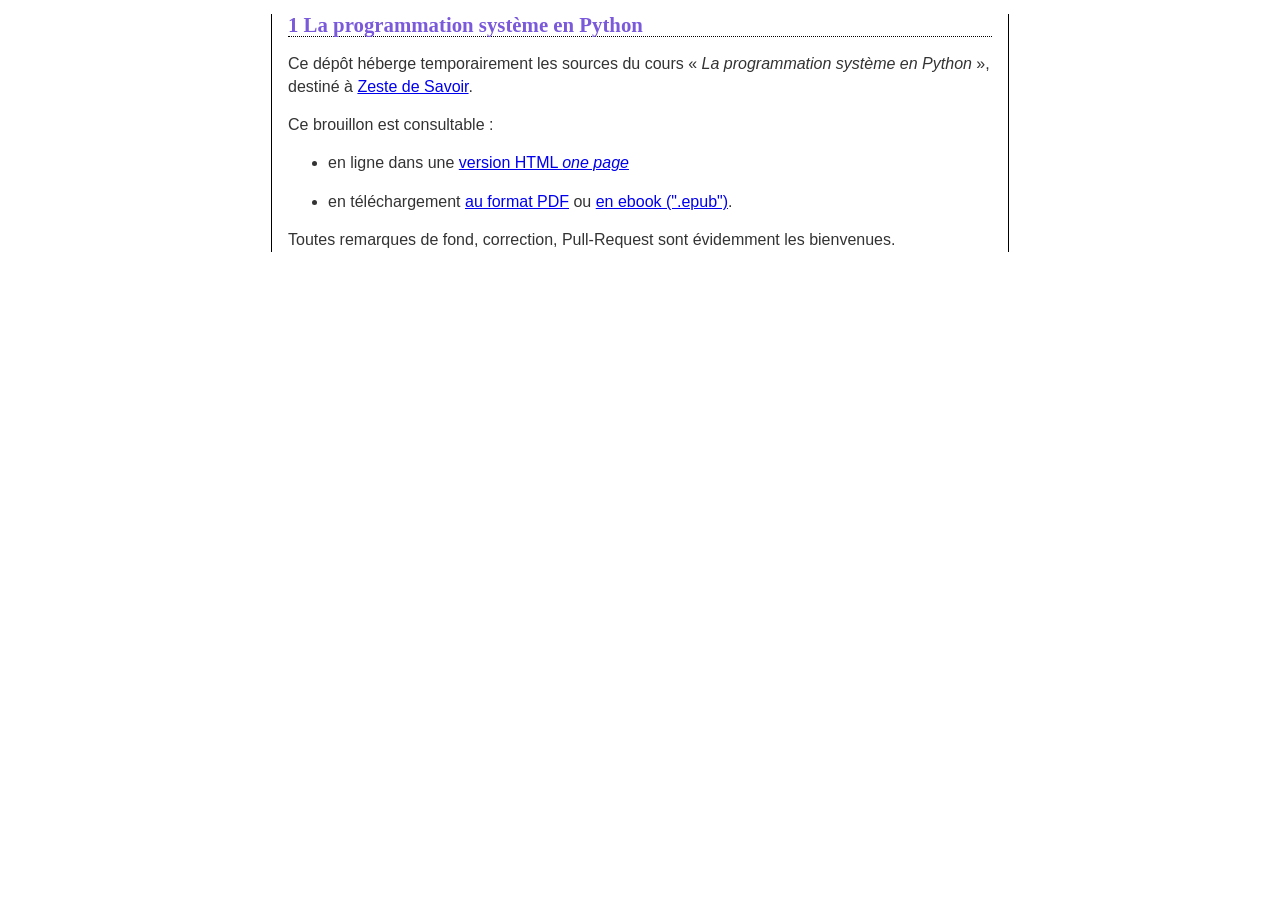
<file: index.html>
<!DOCTYPE html>
<html>
<head>
  <meta charset="utf-8">
  <meta name="generator" content="pandoc">
  <meta name="viewport" content="width=device-width, initial-scale=1.0, user-scalable=yes">
  <title></title>
  <style type="text/css">code{white-space: pre;}</style>
  <!--[if lt IE 9]>
    <script src="http://html5shim.googlecode.com/svn/trunk/html5.js"></script>
  <![endif]-->
  <link rel="stylesheet" href="default.css">
</head>
<body>
<h1 id="la-programmation-système-en-python"><span class="header-section-number">1</span> La programmation système en Python</h1>
<p>Ce dépôt héberge temporairement les sources du cours « <em>La programmation système en Python</em> », destiné à <a href="http://zestedesavoir.com">Zeste de Savoir</a>.</p>
<p>Ce brouillon est consultable :</p>
<ul>
<li><p>en ligne dans une <a href="http://arnaudcalmettes.github.io/cours-python-systeme/python_linux.html">version HTML <em>one page</em></a></p></li>
<li><p>en téléchargement <a href="http://arnaudcalmettes.github.io/cours-python-systeme/python_linux.pdf">au format PDF</a> ou <a href="http://arnaudcalmettes.github.io/cours-python-systeme/python_linux.epub">en ebook (&quot;.epub&quot;)</a>.</p></li>
</ul>
<p>Toutes remarques de fond, correction, Pull-Request sont évidemment les bienvenues.</p>
</body>
</html>
</file>
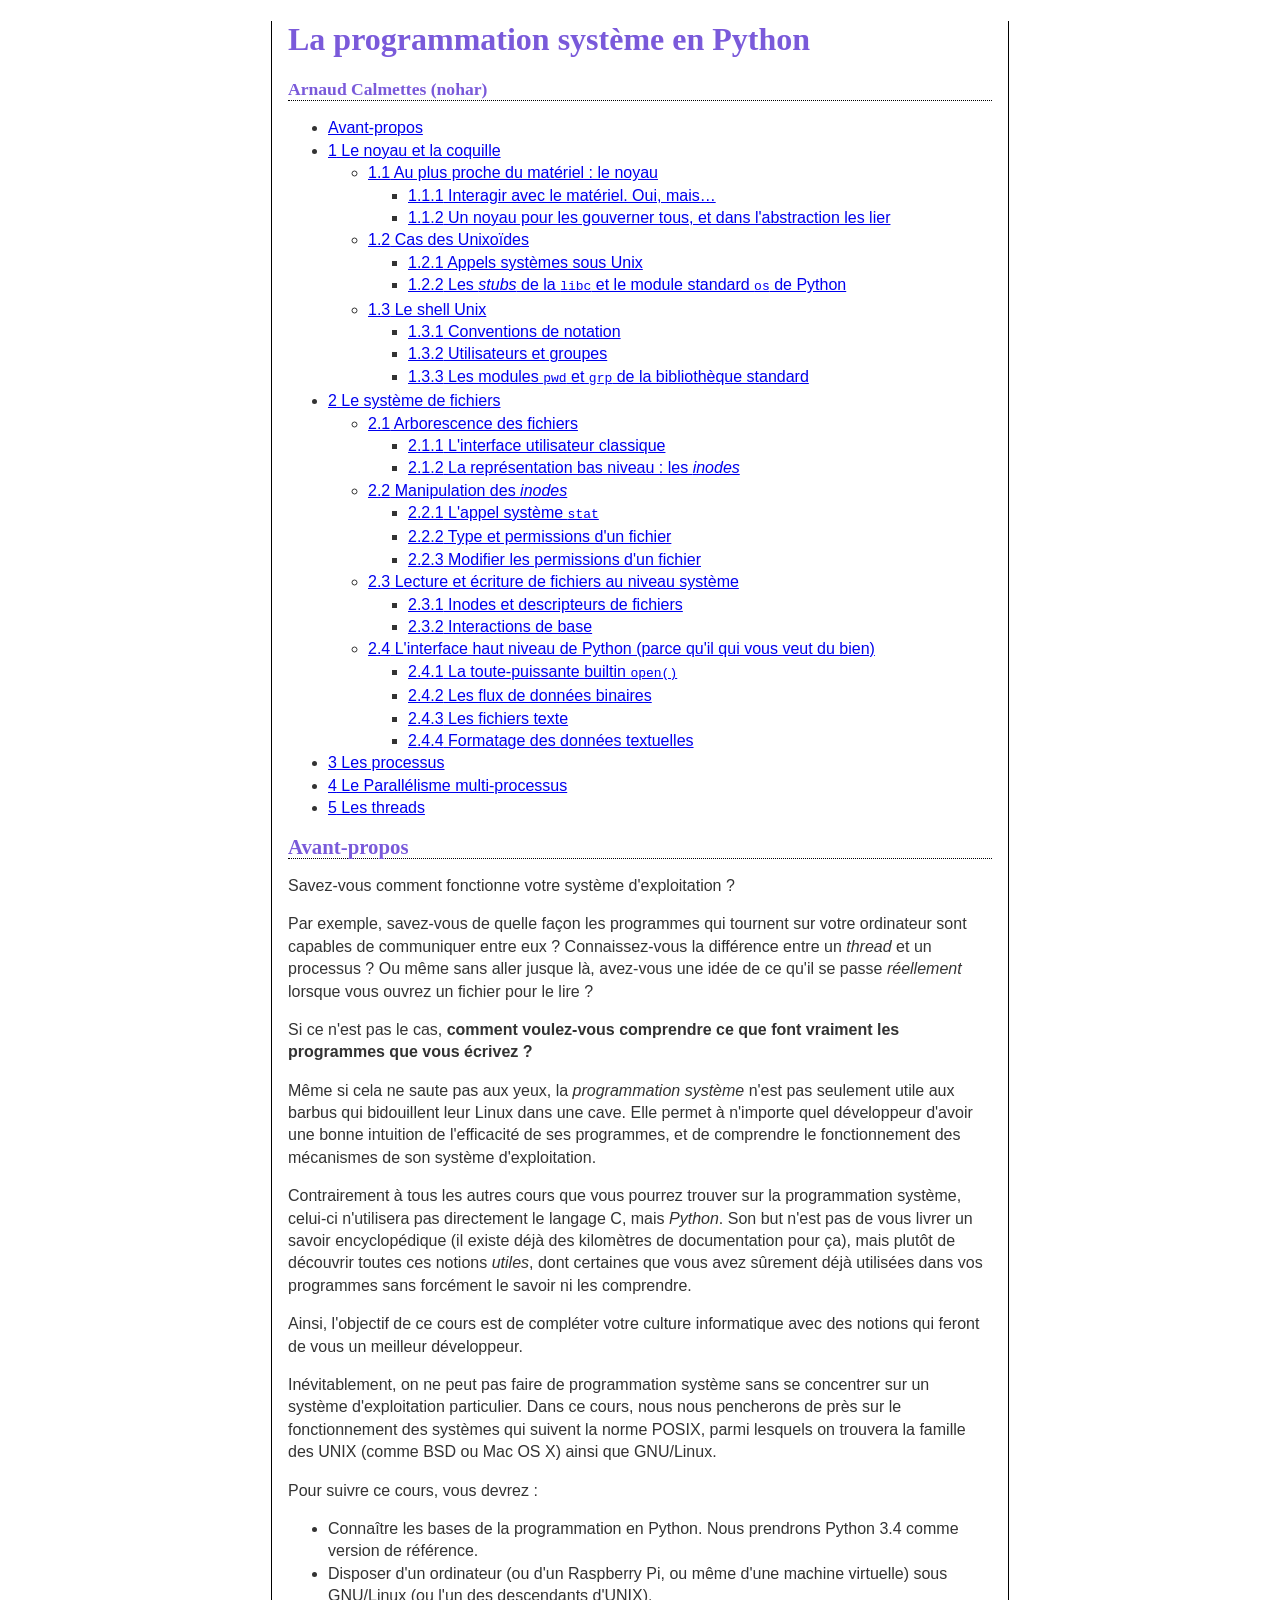
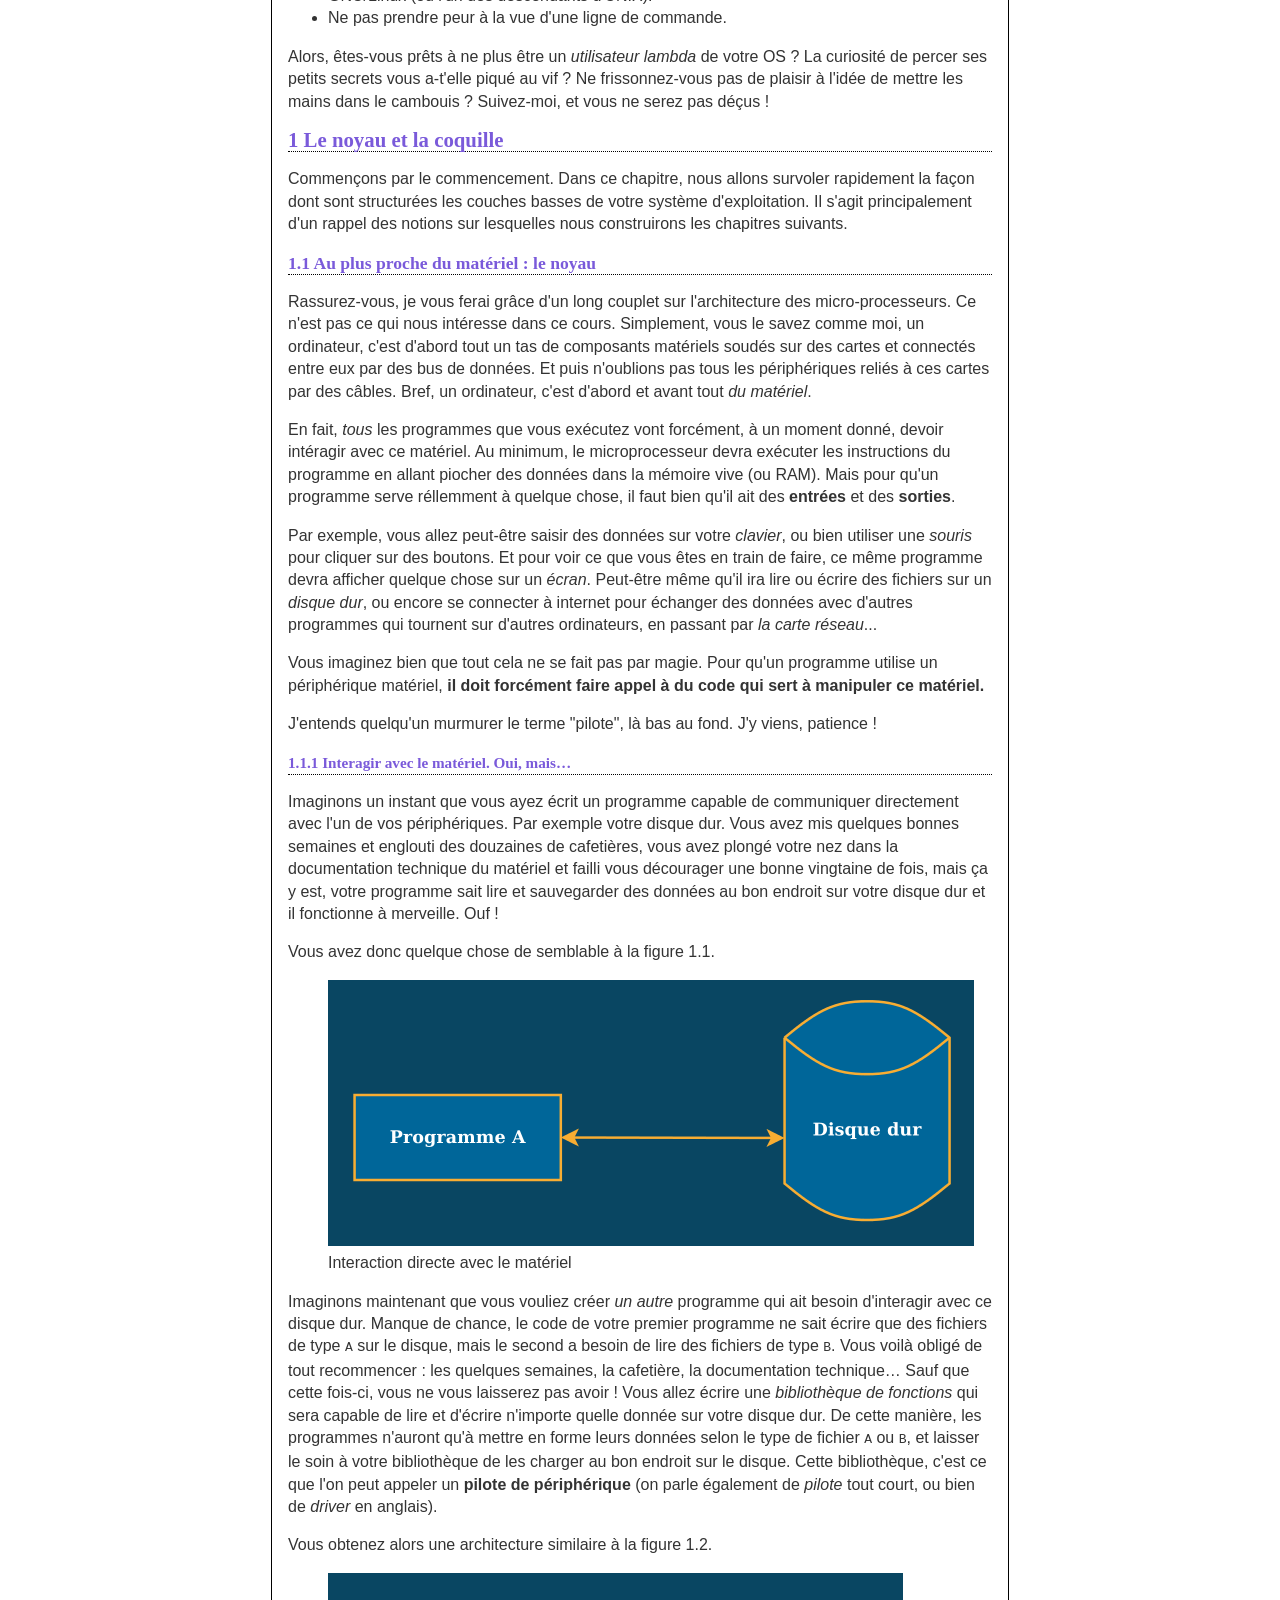
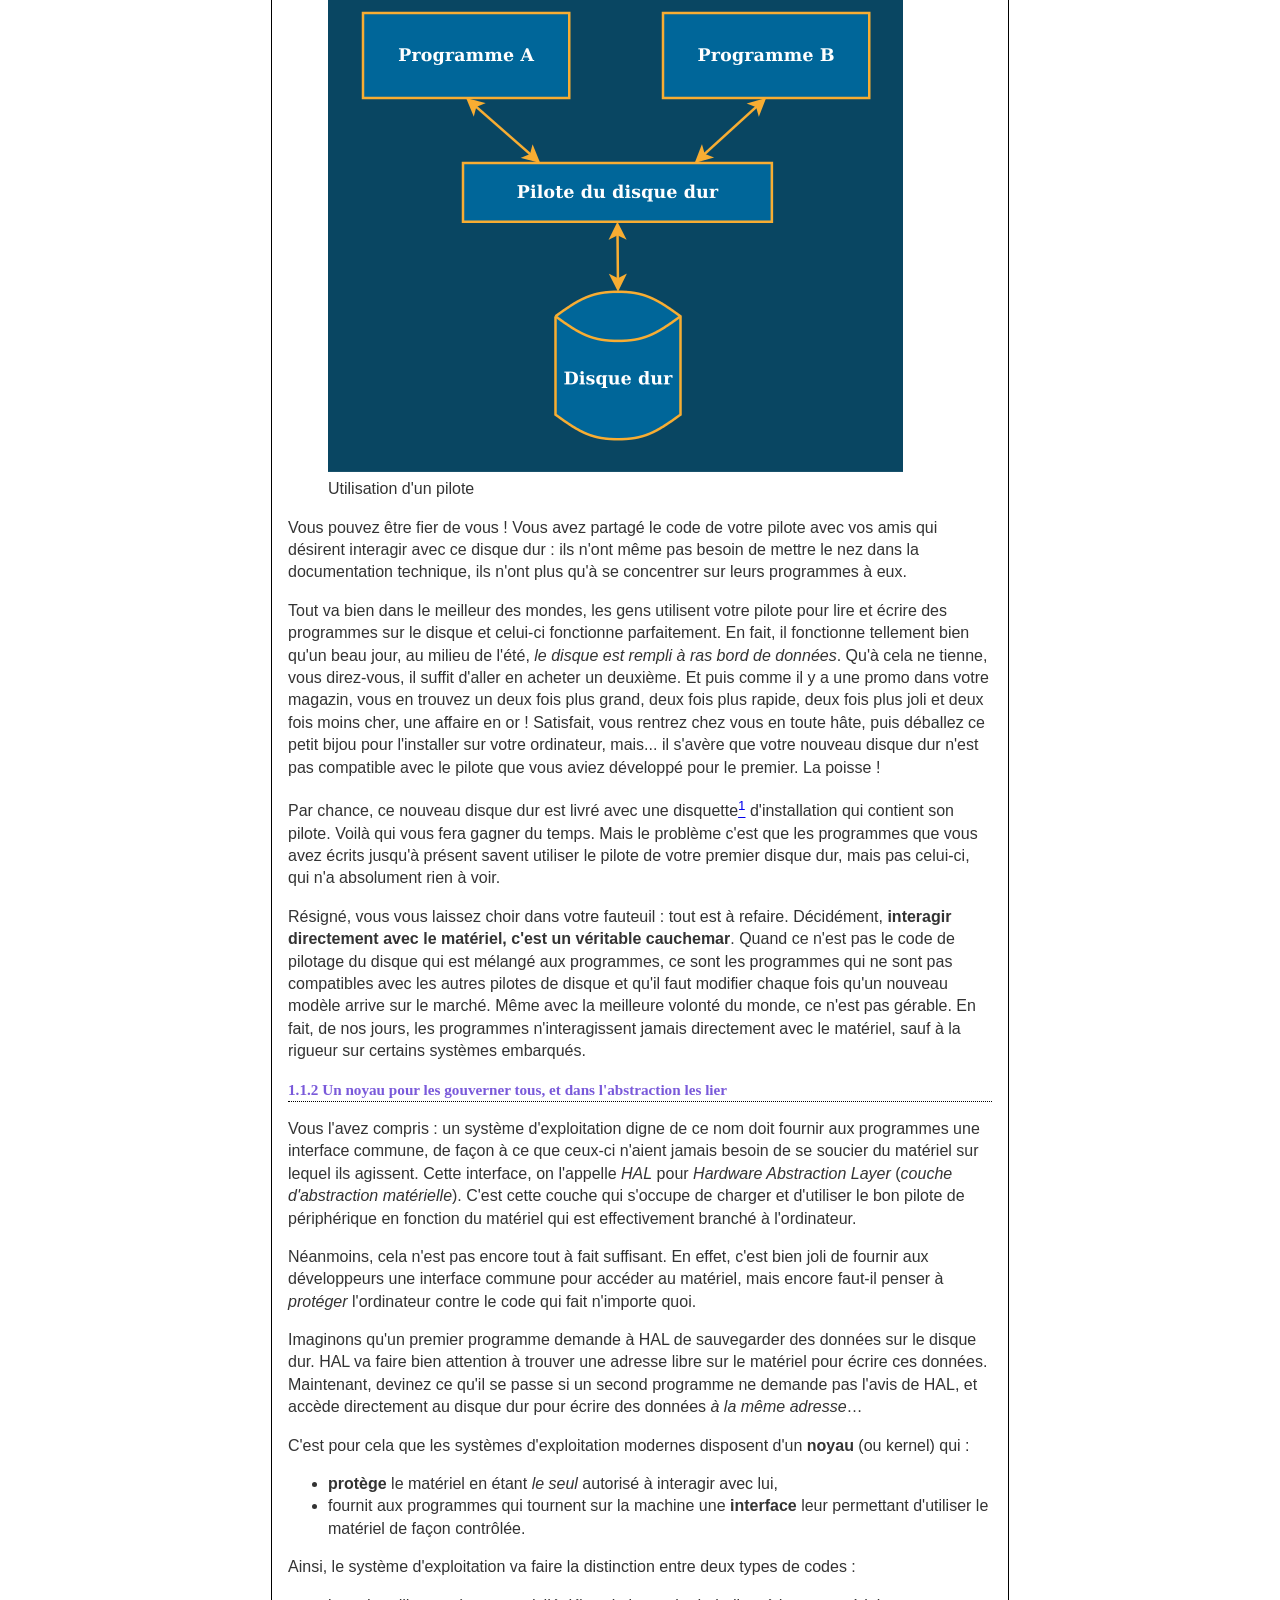
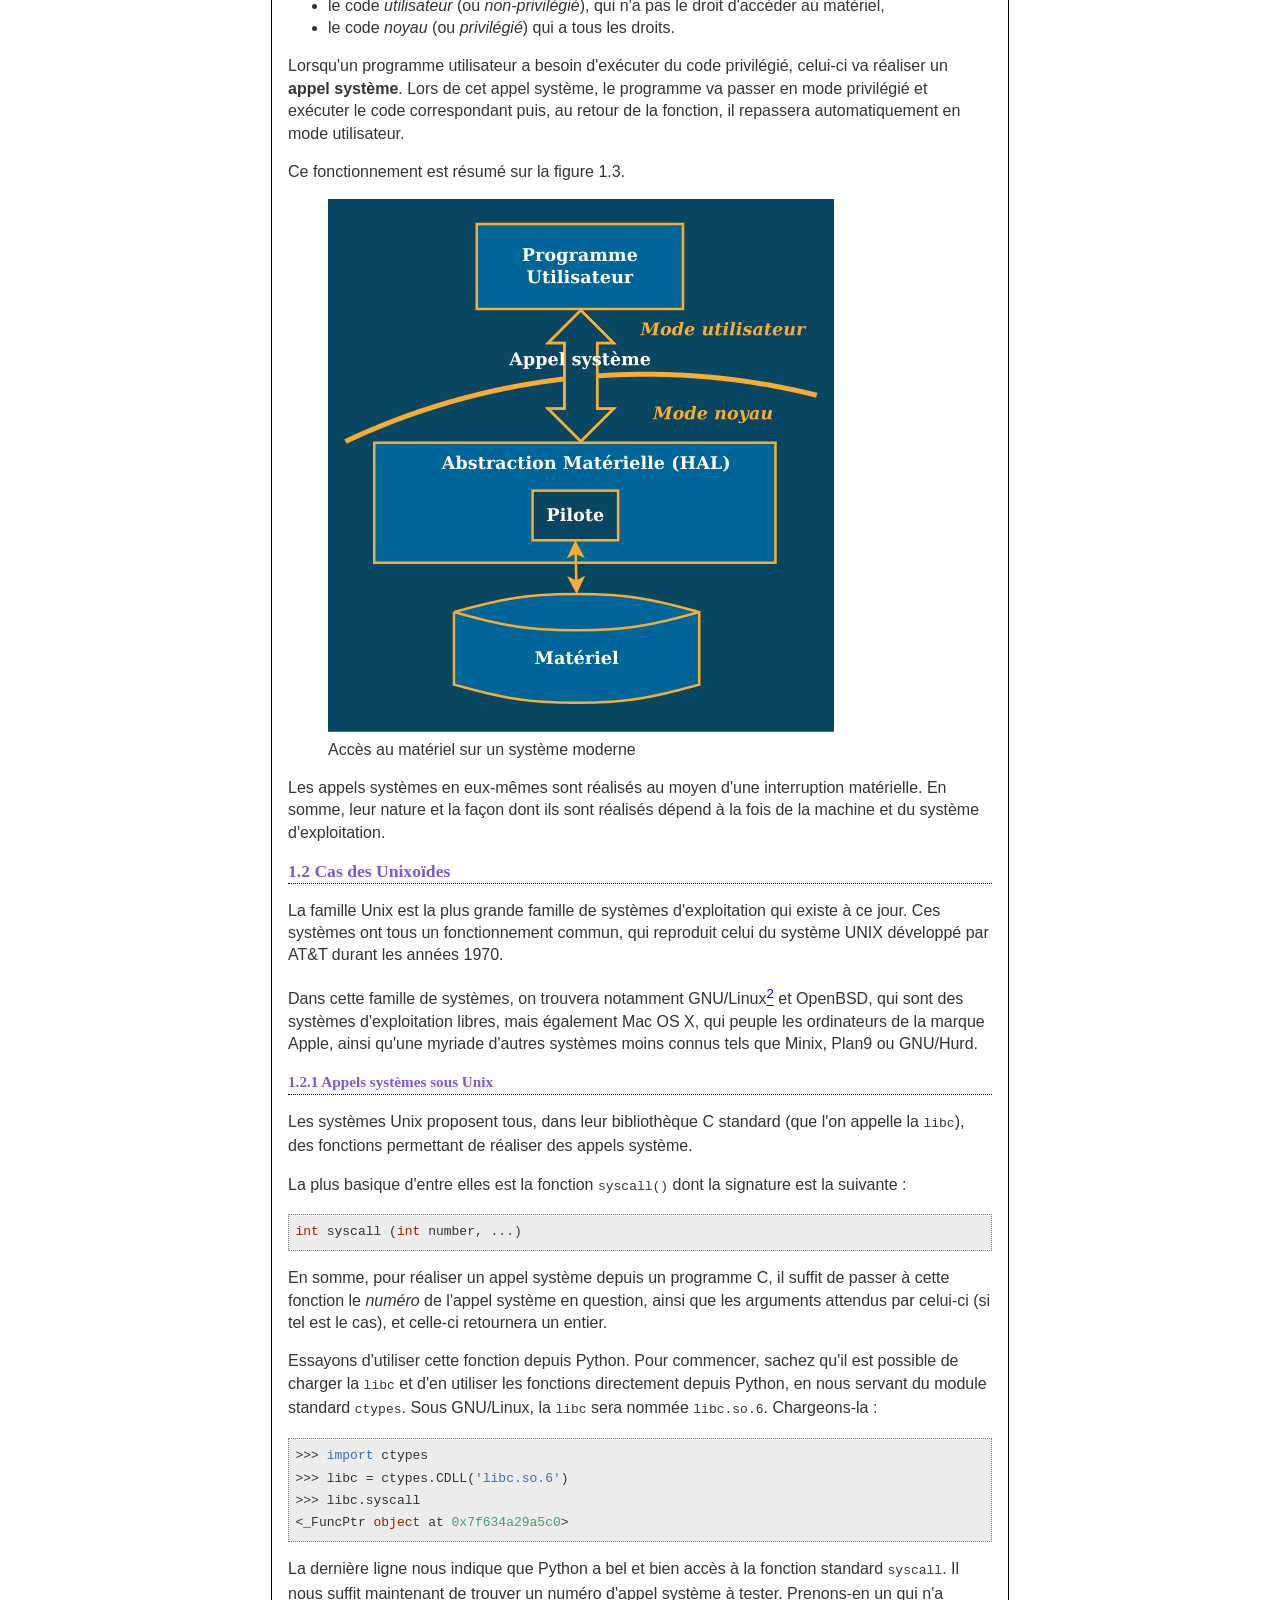
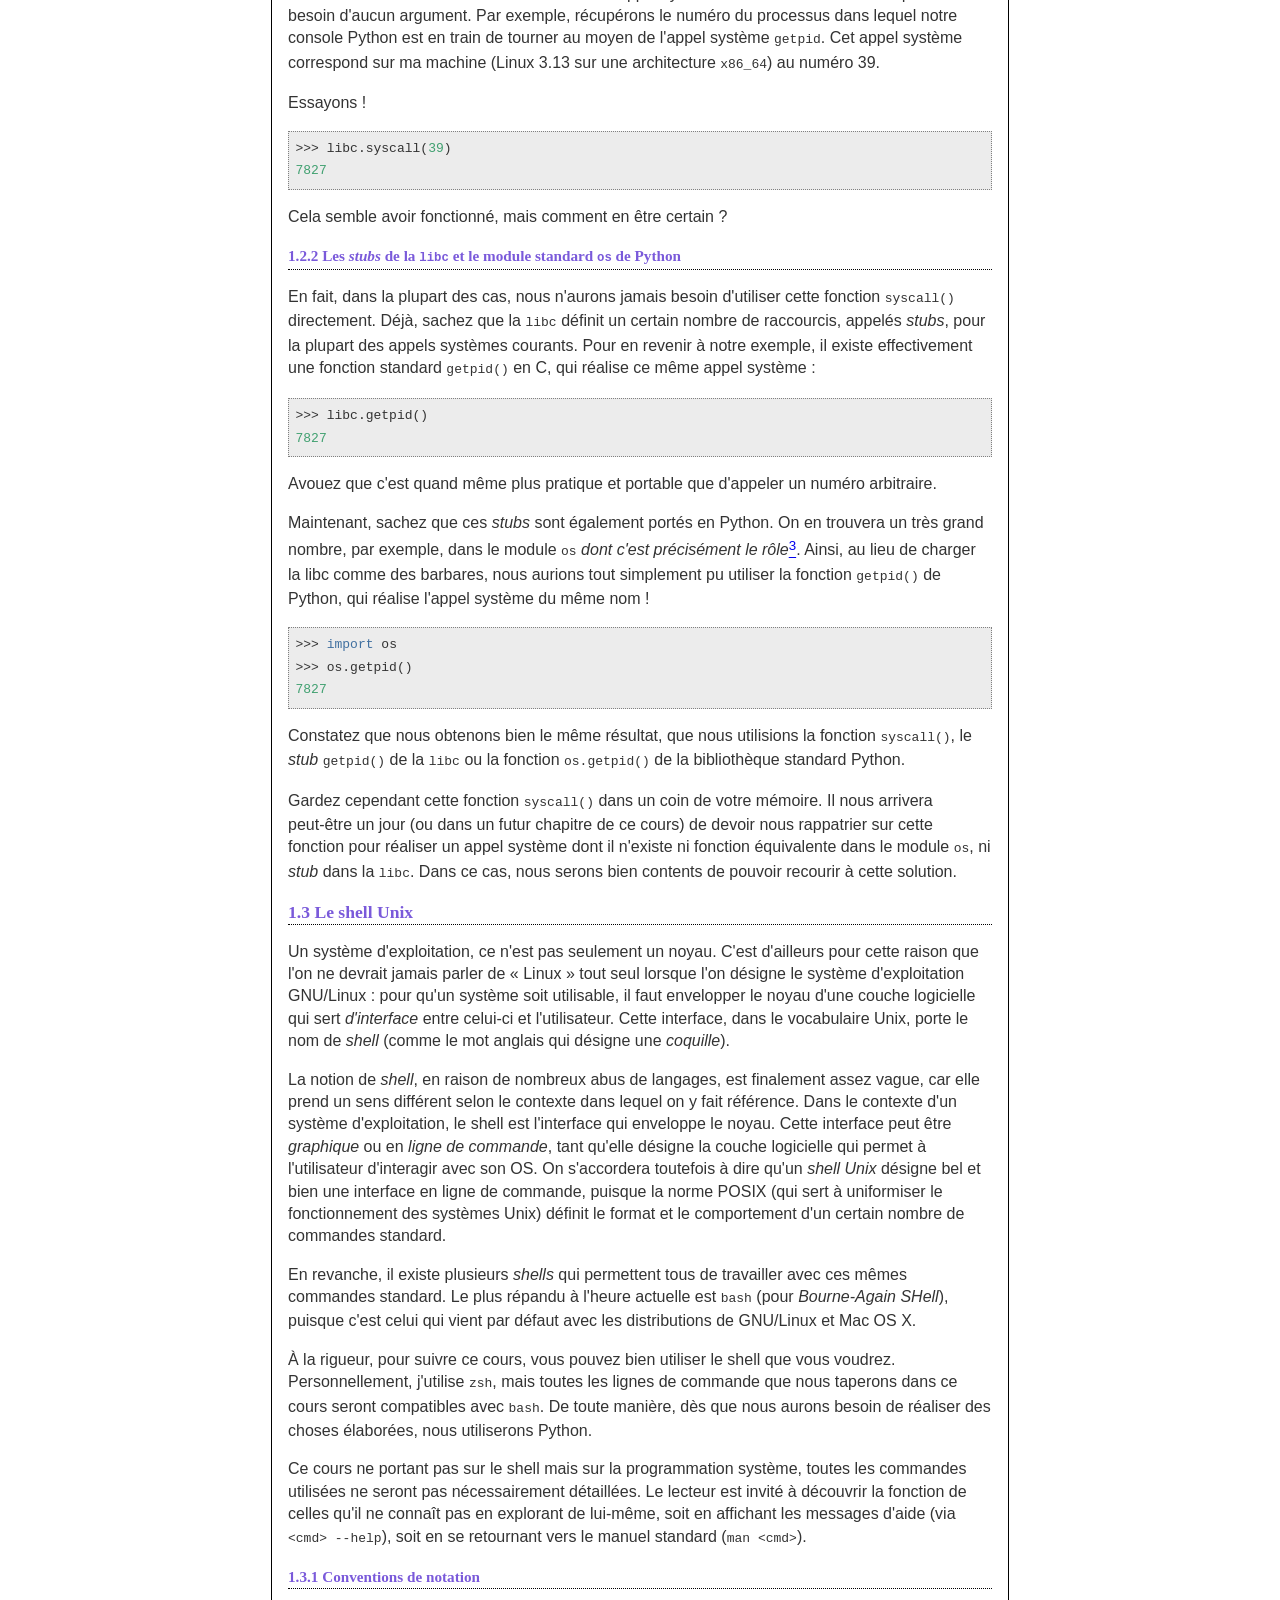
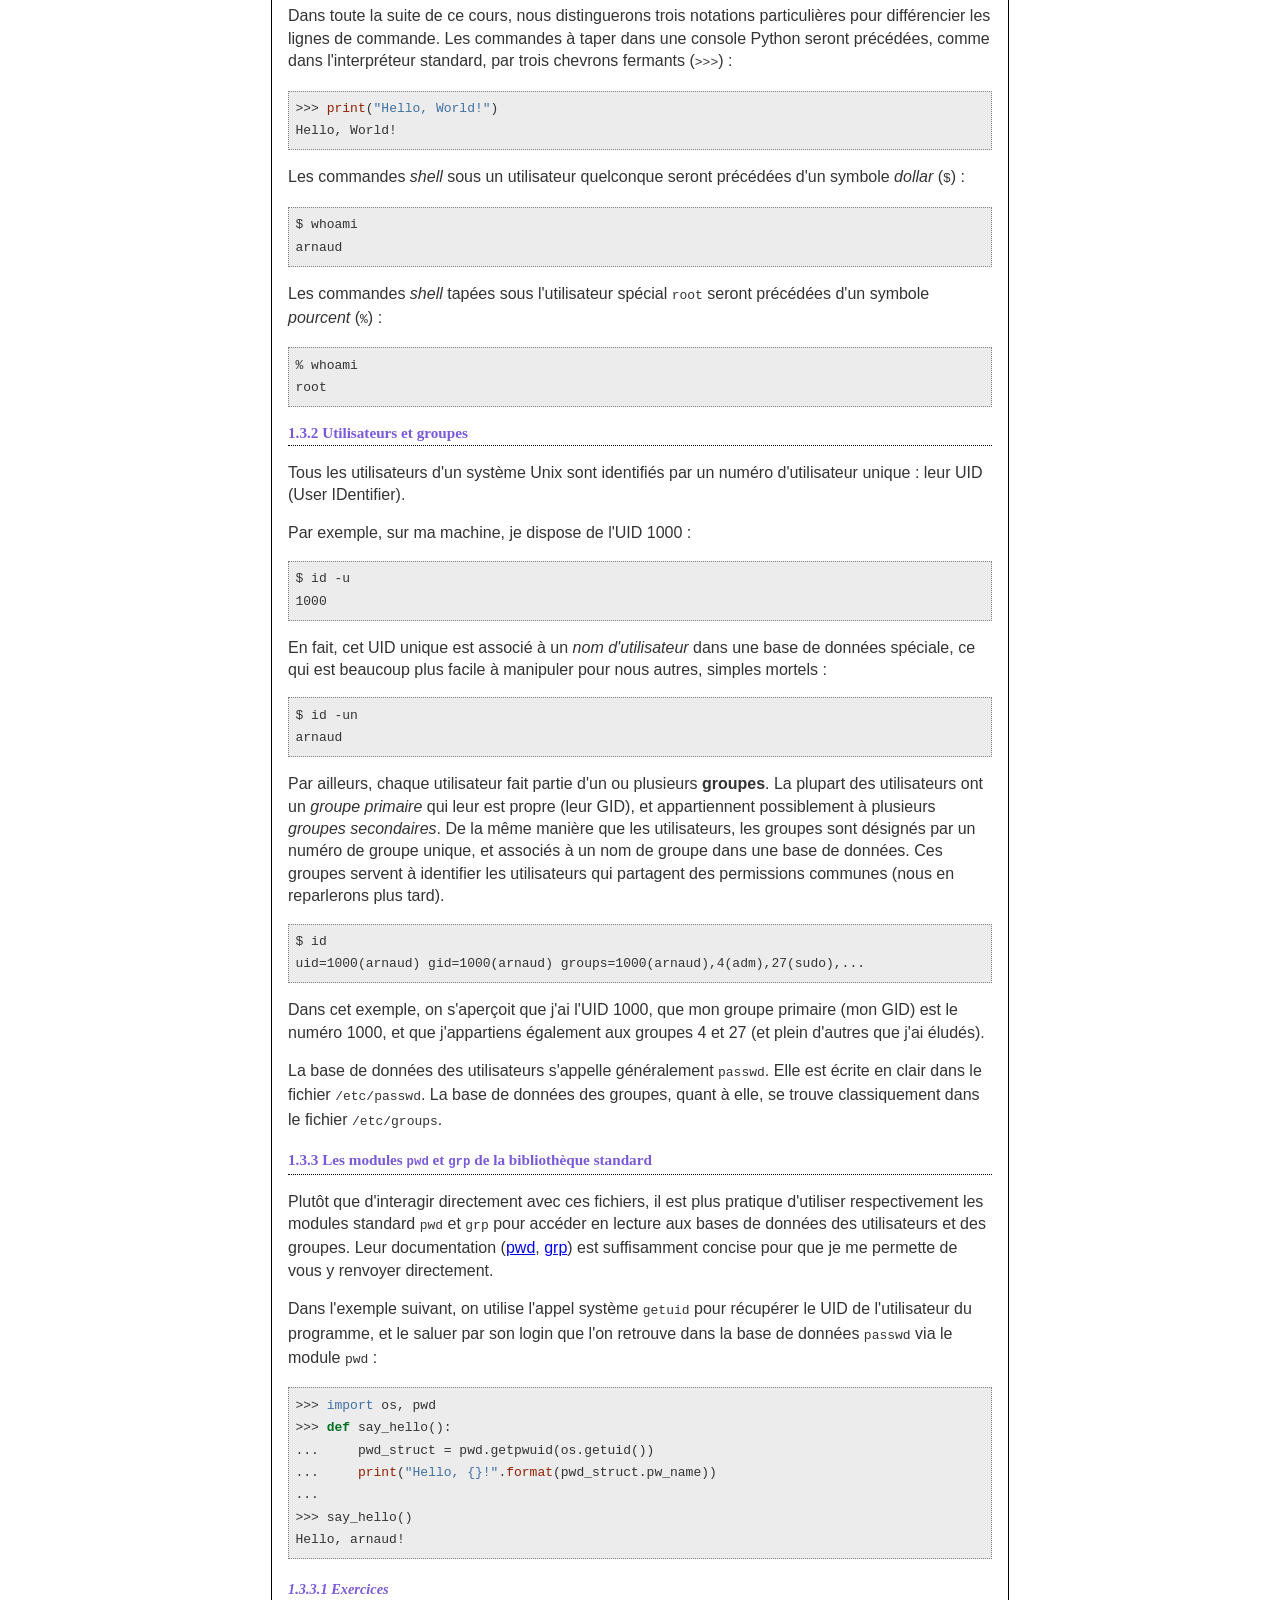
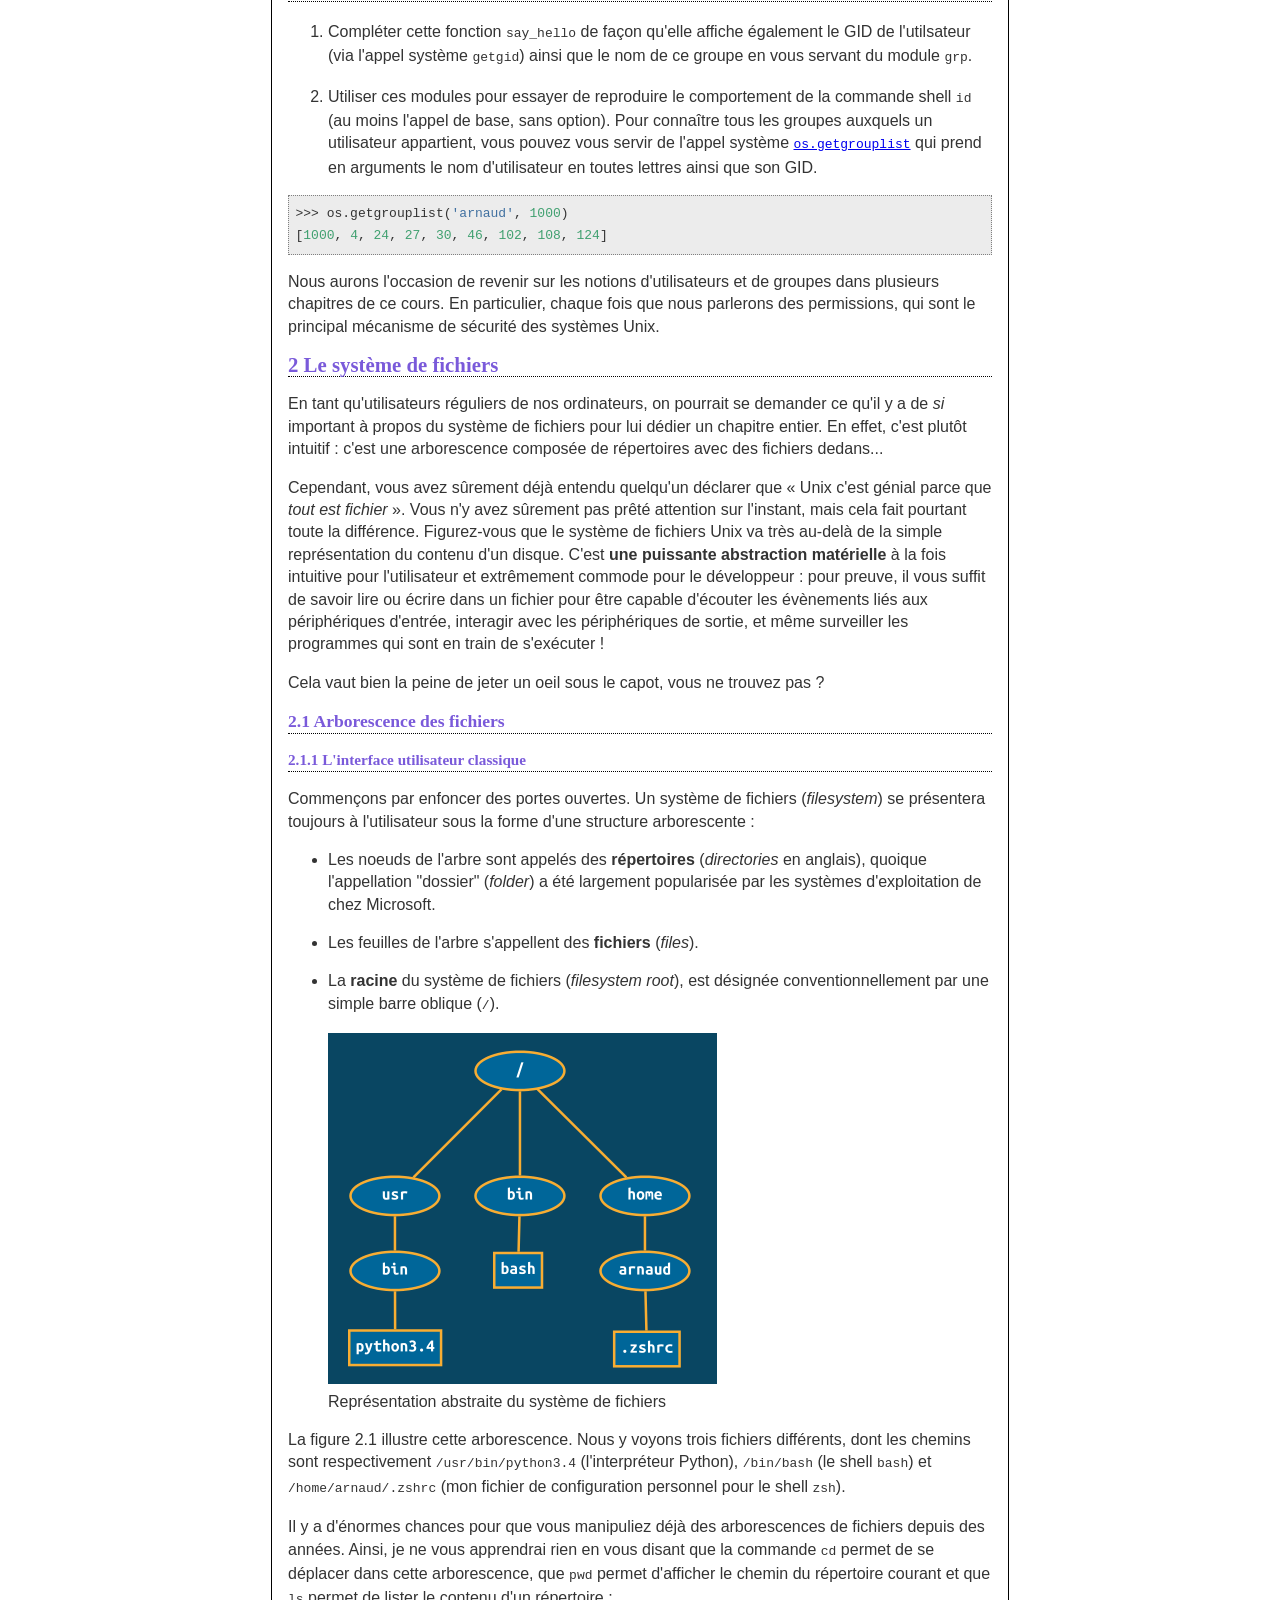
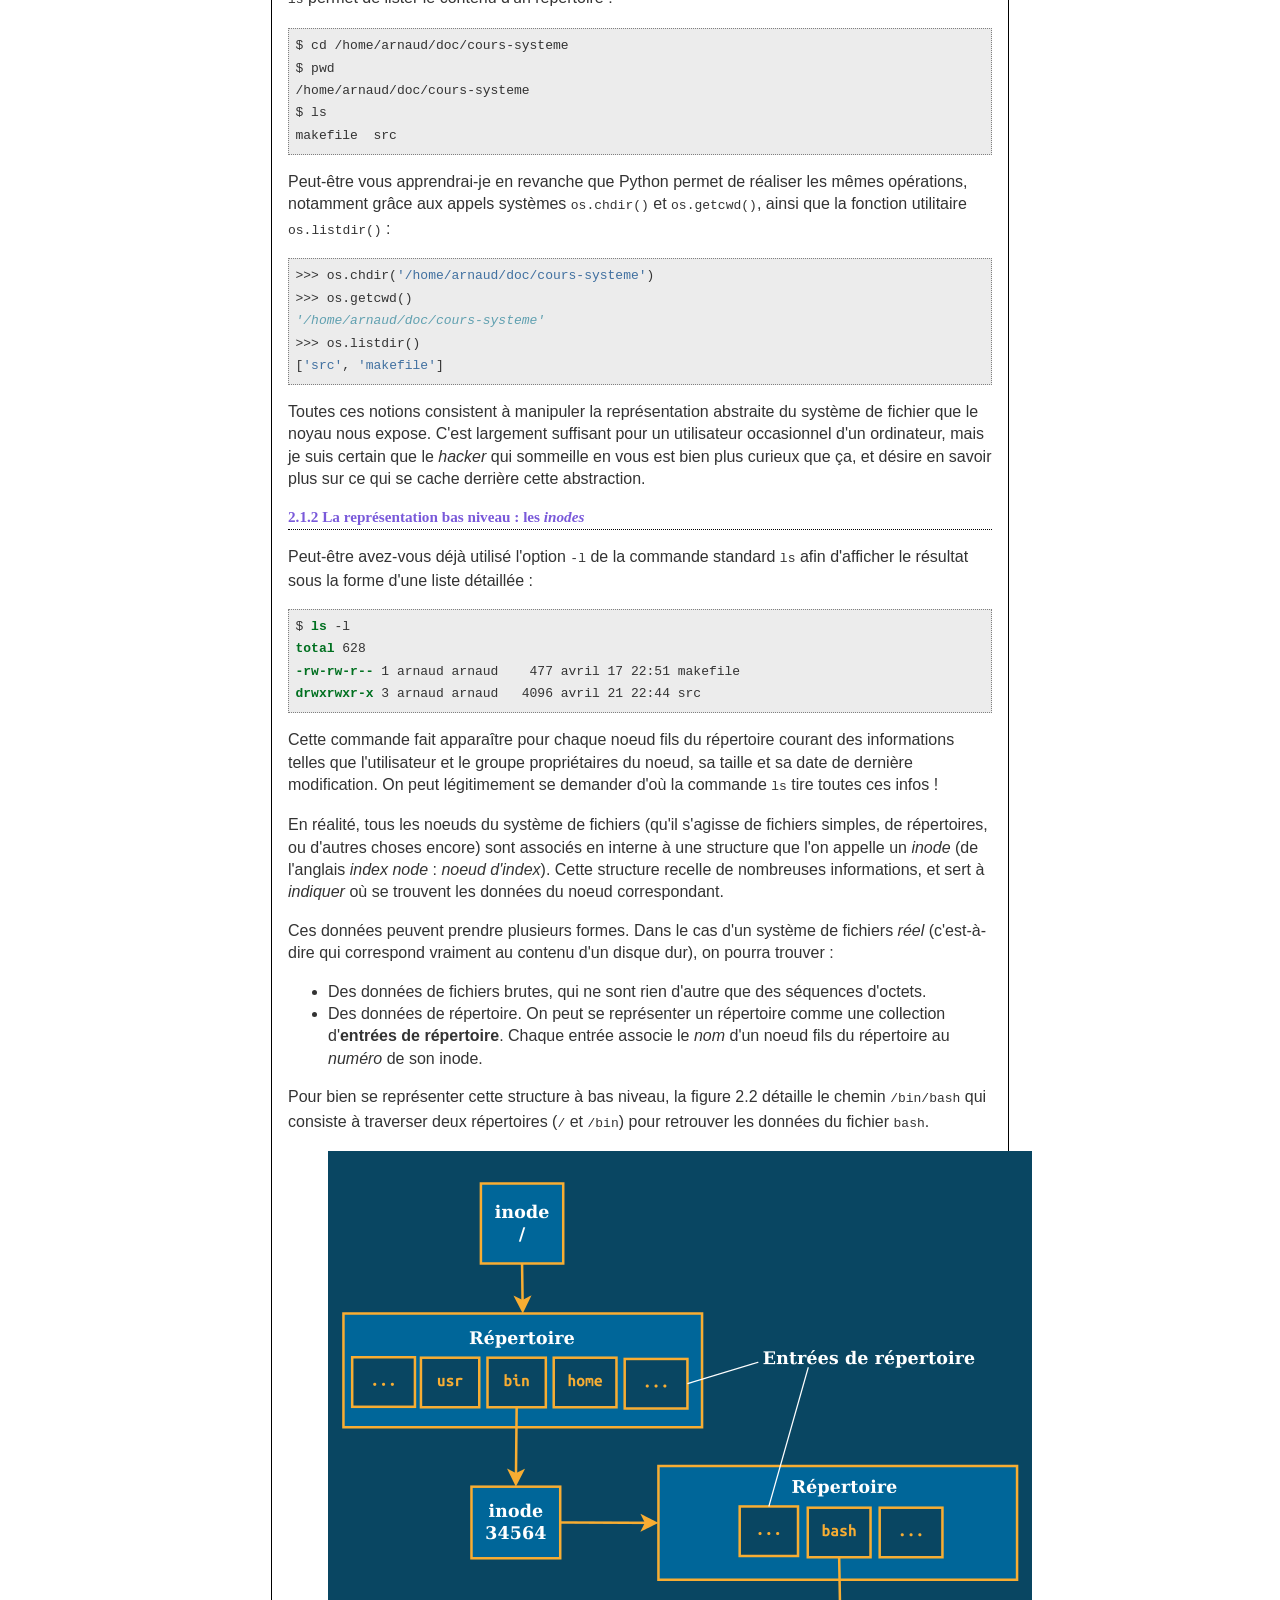
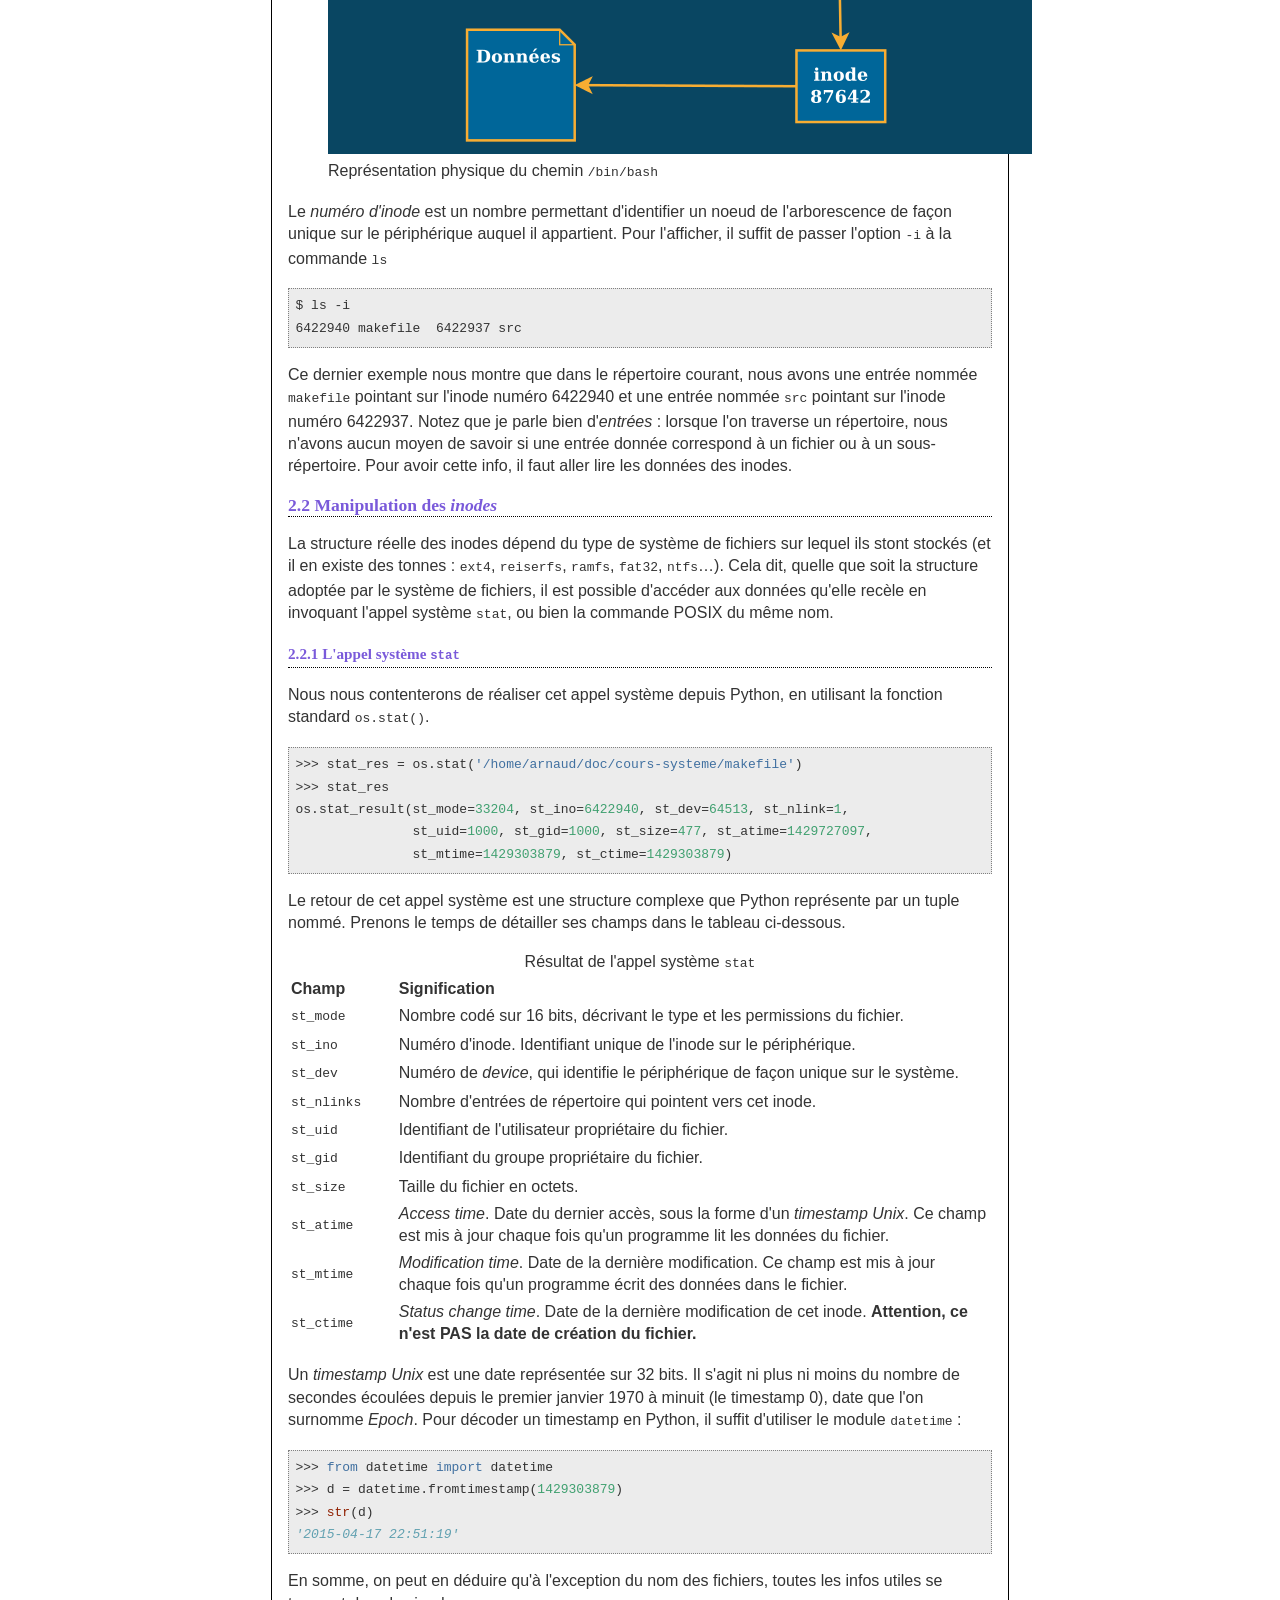
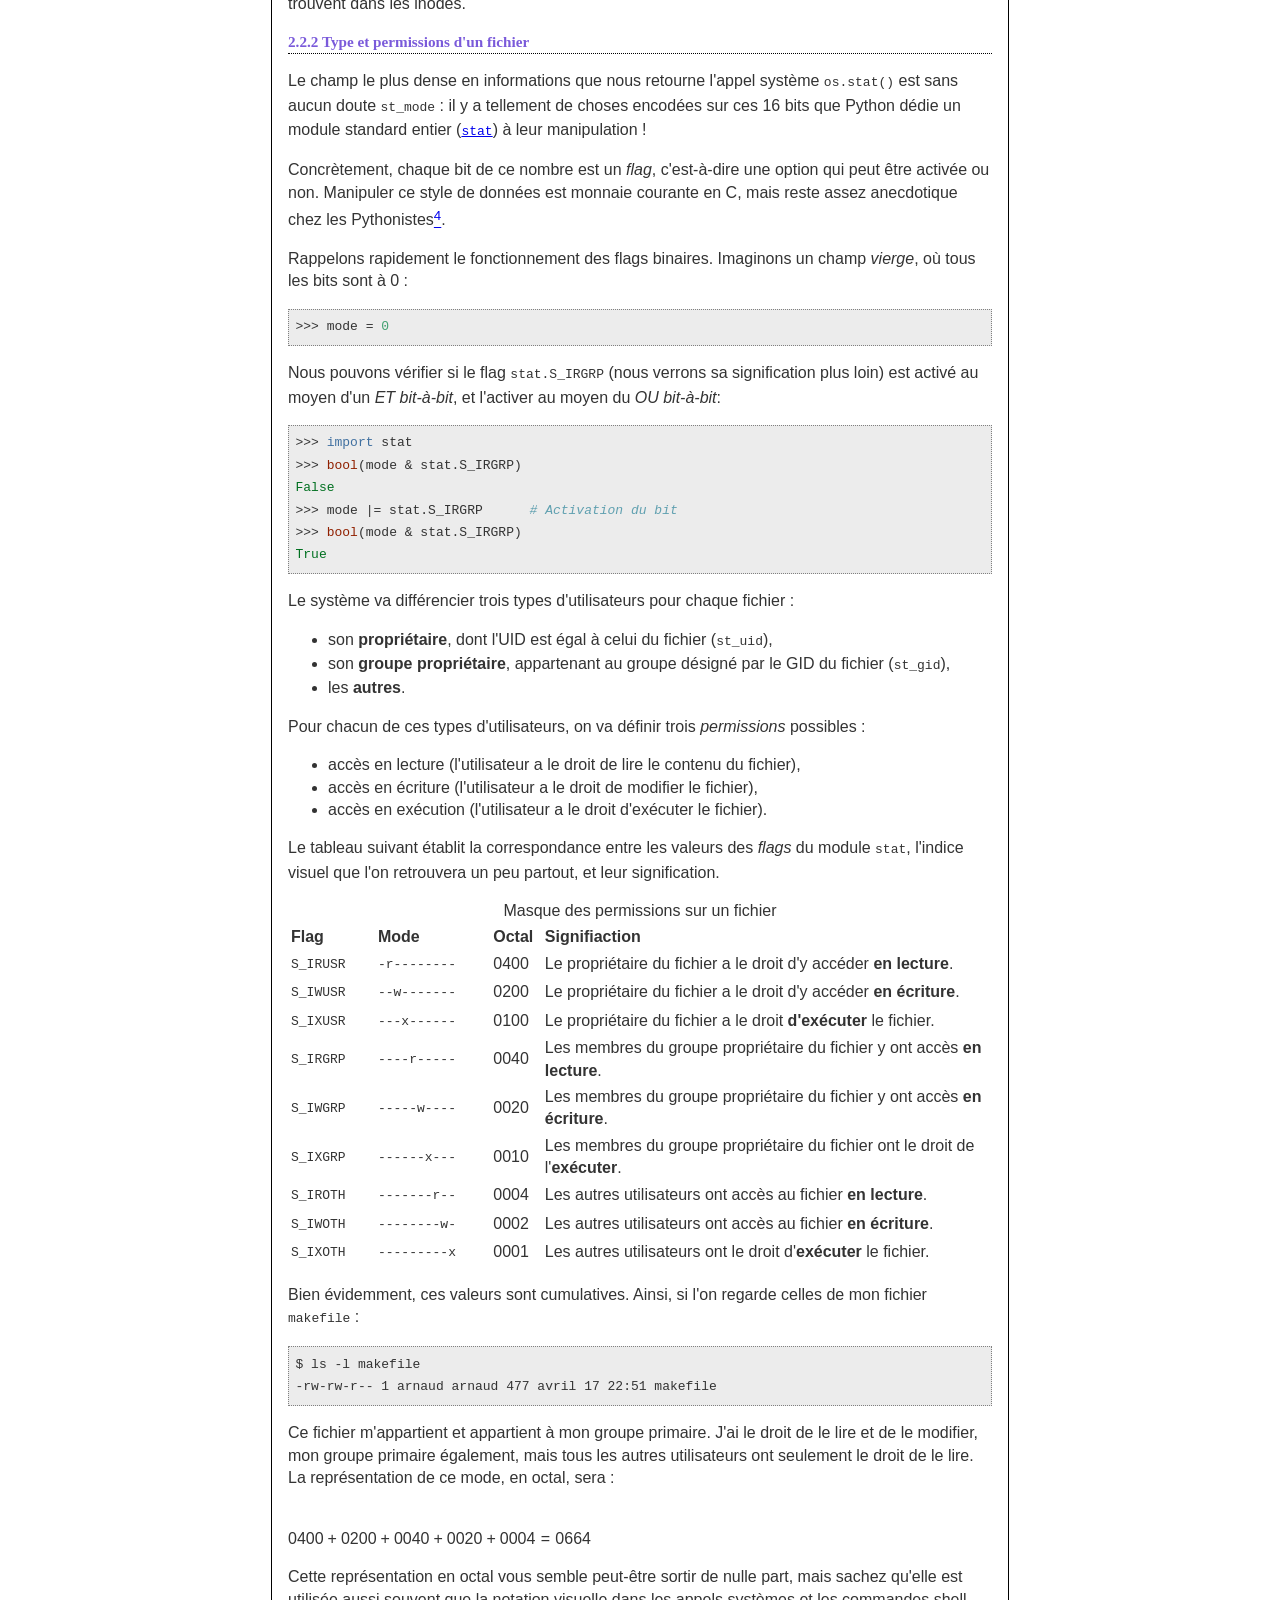
<file: python_linux.html>
<!DOCTYPE html>
<html>
<head>
  <meta charset="utf-8">
  <meta name="generator" content="pandoc">
  <meta name="viewport" content="width=device-width, initial-scale=1.0, user-scalable=yes">
  <meta name="author" content="Arnaud Calmettes (nohar)">
  <title>La programmation système en Python</title>
  <style type="text/css">code{white-space: pre;}</style>
  <!--[if lt IE 9]>
    <script src="http://html5shim.googlecode.com/svn/trunk/html5.js"></script>
  <![endif]-->
  <style type="text/css">
table.sourceCode, tr.sourceCode, td.lineNumbers, td.sourceCode {
  margin: 0; padding: 0; vertical-align: baseline; border: none; }
table.sourceCode { width: 100%; line-height: 100%; }
td.lineNumbers { text-align: right; padding-right: 4px; padding-left: 4px; color: #aaaaaa; border-right: 1px solid #aaaaaa; }
td.sourceCode { padding-left: 5px; }
code > span.kw { color: #007020; font-weight: bold; }
code > span.dt { color: #902000; }
code > span.dv { color: #40a070; }
code > span.bn { color: #40a070; }
code > span.fl { color: #40a070; }
code > span.ch { color: #4070a0; }
code > span.st { color: #4070a0; }
code > span.co { color: #60a0b0; font-style: italic; }
code > span.ot { color: #007020; }
code > span.al { color: #ff0000; font-weight: bold; }
code > span.fu { color: #06287e; }
code > span.er { color: #ff0000; font-weight: bold; }
  </style>
  <link rel="stylesheet" href="default.css">
  
  
  
</head>
<body>
<header>
<h1 class="title">La programmation système en Python</h1>
<h2 class="author">Arnaud Calmettes (nohar)</h2>
</header>
<nav id="TOC">
<ul>
<li><a href="#avant-propos">Avant-propos</a></li>
<li><a href="#le-noyau-et-la-coquille"><span class="toc-section-number">1</span> Le noyau et la coquille</a><ul>
<li><a href="#au-plus-proche-du-matériel-le-noyau"><span class="toc-section-number">1.1</span> Au plus proche du matériel : le noyau</a><ul>
<li><a href="#interagir-avec-le-matériel.-oui-mais"><span class="toc-section-number">1.1.1</span> Interagir avec le matériel. Oui, mais…</a></li>
<li><a href="#un-noyau-pour-les-gouverner-tous-et-dans-labstraction-les-lier"><span class="toc-section-number">1.1.2</span> Un noyau pour les gouverner tous, et dans l'abstraction les lier</a></li>
</ul></li>
<li><a href="#cas-des-unixoïdes"><span class="toc-section-number">1.2</span> Cas des Unixoïdes</a><ul>
<li><a href="#appels-systèmes-sous-unix"><span class="toc-section-number">1.2.1</span> Appels systèmes sous Unix</a></li>
<li><a href="#les-stubs-de-la-libc-et-le-module-standard-os-de-python"><span class="toc-section-number">1.2.2</span> Les <em>stubs</em> de la <code>libc</code> et le module standard <code>os</code> de Python</a></li>
</ul></li>
<li><a href="#le-shell-unix"><span class="toc-section-number">1.3</span> Le shell Unix</a><ul>
<li><a href="#conventions-de-notation"><span class="toc-section-number">1.3.1</span> Conventions de notation</a></li>
<li><a href="#utilisateurs-et-groupes"><span class="toc-section-number">1.3.2</span> Utilisateurs et groupes</a></li>
<li><a href="#les-modules-pwd-et-grp-de-la-bibliothèque-standard"><span class="toc-section-number">1.3.3</span> Les modules <code>pwd</code> et <code>grp</code> de la bibliothèque standard</a></li>
</ul></li>
</ul></li>
<li><a href="#le-système-de-fichiers"><span class="toc-section-number">2</span> Le système de fichiers</a><ul>
<li><a href="#arborescence-des-fichiers"><span class="toc-section-number">2.1</span> Arborescence des fichiers</a><ul>
<li><a href="#linterface-utilisateur-classique"><span class="toc-section-number">2.1.1</span> L'interface utilisateur classique</a></li>
<li><a href="#la-représentation-bas-niveau-les-inodes"><span class="toc-section-number">2.1.2</span> La représentation bas niveau : les <em>inodes</em></a></li>
</ul></li>
<li><a href="#manipulation-des-inodes"><span class="toc-section-number">2.2</span> Manipulation des <em>inodes</em></a><ul>
<li><a href="#lappel-système-stat"><span class="toc-section-number">2.2.1</span> L'appel système <code>stat</code></a></li>
<li><a href="#type-et-permissions-dun-fichier"><span class="toc-section-number">2.2.2</span> Type et permissions d'un fichier</a></li>
<li><a href="#modifier-les-permissions-dun-fichier"><span class="toc-section-number">2.2.3</span> Modifier les permissions d'un fichier</a></li>
</ul></li>
<li><a href="#lecture-et-écriture-de-fichiers-au-niveau-système"><span class="toc-section-number">2.3</span> Lecture et écriture de fichiers au niveau système</a><ul>
<li><a href="#inodes-et-descripteurs-de-fichiers"><span class="toc-section-number">2.3.1</span> Inodes et descripteurs de fichiers</a></li>
<li><a href="#interactions-de-base"><span class="toc-section-number">2.3.2</span> Interactions de base</a></li>
</ul></li>
<li><a href="#linterface-haut-niveau-de-python-parce-quil-qui-vous-veut-du-bien"><span class="toc-section-number">2.4</span> L'interface haut niveau de Python (parce qu'il qui vous veut du bien)</a><ul>
<li><a href="#la-toute-puissante-builtin-open"><span class="toc-section-number">2.4.1</span> La toute-puissante builtin <code>open()</code></a></li>
<li><a href="#les-flux-de-données-binaires"><span class="toc-section-number">2.4.2</span> Les flux de données binaires</a></li>
<li><a href="#les-fichiers-texte"><span class="toc-section-number">2.4.3</span> Les fichiers texte</a></li>
<li><a href="#formatage-des-données-textuelles"><span class="toc-section-number">2.4.4</span> Formatage des données textuelles</a></li>
</ul></li>
</ul></li>
<li><a href="#les-processus"><span class="toc-section-number">3</span> Les processus</a></li>
<li><a href="#le-parallélisme-multi-processus"><span class="toc-section-number">4</span> Le Parallélisme multi-processus</a></li>
<li><a href="#les-threads"><span class="toc-section-number">5</span> Les threads</a></li>
</ul>
</nav>
<h1 id="avant-propos" class="unnumbered"><a href="#avant-propos">Avant-propos</a></h1>
<p>Savez-vous comment fonctionne votre système d'exploitation ?</p>
<p>Par exemple, savez-vous de quelle façon les programmes qui tournent sur votre ordinateur sont capables de communiquer entre eux ? Connaissez-vous la différence entre un <em>thread</em> et un processus ? Ou même sans aller jusque là, avez-vous une idée de ce qu'il se passe <em>réellement</em> lorsque vous ouvrez un fichier pour le lire ?</p>
<p>Si ce n'est pas le cas, <strong>comment voulez-vous comprendre ce que font vraiment les programmes que vous écrivez ?</strong></p>
<p>Même si cela ne saute pas aux yeux, la <em>programmation système</em> n'est pas seulement utile aux barbus qui bidouillent leur Linux dans une cave. Elle permet à n'importe quel développeur d'avoir une bonne intuition de l'efficacité de ses programmes, et de comprendre le fonctionnement des mécanismes de son système d'exploitation.</p>
<p>Contrairement à tous les autres cours que vous pourrez trouver sur la programmation système, celui-ci n'utilisera pas directement le langage C, mais <em>Python</em>. Son but n'est pas de vous livrer un savoir encyclopédique (il existe déjà des kilomètres de documentation pour ça), mais plutôt de découvrir toutes ces notions <em>utiles</em>, dont certaines que vous avez sûrement déjà utilisées dans vos programmes sans forcément le savoir ni les comprendre.</p>
<p>Ainsi, l'objectif de ce cours est de compléter votre culture informatique avec des notions qui feront de vous un meilleur développeur.</p>
<p>Inévitablement, on ne peut pas faire de programmation système sans se concentrer sur un système d'exploitation particulier. Dans ce cours, nous nous pencherons de près sur le fonctionnement des systèmes qui suivent la norme POSIX, parmi lesquels on trouvera la famille des UNIX (comme BSD ou Mac OS X) ainsi que GNU/Linux.</p>
<p>Pour suivre ce cours, vous devrez :</p>
<ul>
<li>Connaître les bases de la programmation en Python. Nous prendrons Python 3.4 comme version de référence.</li>
<li>Disposer d'un ordinateur (ou d'un Raspberry Pi, ou même d'une machine virtuelle) sous GNU/Linux (ou l'un des descendants d'UNIX).</li>
<li>Ne pas prendre peur à la vue d'une ligne de commande.</li>
</ul>
<p>Alors, êtes-vous prêts à ne plus être un <em>utilisateur lambda</em> de votre OS ? La curiosité de percer ses petits secrets vous a-t'elle piqué au vif ? Ne frissonnez-vous pas de plaisir à l'idée de mettre les mains dans le cambouis ? Suivez-moi, et vous ne serez pas déçus !</p>
<h1 id="le-noyau-et-la-coquille"><a href="#le-noyau-et-la-coquille"><span class="header-section-number">1</span> Le noyau et la coquille</a></h1>
<p>Commençons par le commencement. Dans ce chapitre, nous allons survoler rapidement la façon dont sont structurées les couches basses de votre système d'exploitation. Il s'agit principalement d'un rappel des notions sur lesquelles nous construirons les chapitres suivants.</p>
<h2 id="au-plus-proche-du-matériel-le-noyau"><a href="#au-plus-proche-du-matériel-le-noyau"><span class="header-section-number">1.1</span> Au plus proche du matériel : le noyau</a></h2>
<p>Rassurez-vous, je vous ferai grâce d'un long couplet sur l'architecture des micro-processeurs. Ce n'est pas ce qui nous intéresse dans ce cours. Simplement, vous le savez comme moi, un ordinateur, c'est d'abord tout un tas de composants matériels soudés sur des cartes et connectés entre eux par des bus de données. Et puis n'oublions pas tous les périphériques reliés à ces cartes par des câbles. Bref, un ordinateur, c'est d'abord et avant tout <em>du matériel</em>.</p>
<p>En fait, <em>tous</em> les programmes que vous exécutez vont forcément, à un moment donné, devoir intéragir avec ce matériel. Au minimum, le microprocesseur devra exécuter les instructions du programme en allant piocher des données dans la mémoire vive (ou RAM). Mais pour qu'un programme serve réllemment à quelque chose, il faut bien qu'il ait des <strong>entrées</strong> et des <strong>sorties</strong>.</p>
<p>Par exemple, vous allez peut-être saisir des données sur votre <em>clavier</em>, ou bien utiliser une <em>souris</em> pour cliquer sur des boutons. Et pour voir ce que vous êtes en train de faire, ce même programme devra afficher quelque chose sur un <em>écran</em>. Peut-être même qu'il ira lire ou écrire des fichiers sur un <em>disque dur</em>, ou encore se connecter à internet pour échanger des données avec d'autres programmes qui tournent sur d'autres ordinateurs, en passant par <em>la carte réseau</em>...</p>
<p>Vous imaginez bien que tout cela ne se fait pas par magie. Pour qu'un programme utilise un périphérique matériel, <strong>il doit forcément faire appel à du code qui sert à manipuler ce matériel.</strong></p>
<p>J'entends quelqu'un murmurer le terme &quot;pilote&quot;, là bas au fond. J'y viens, patience !</p>
<h3 id="interagir-avec-le-matériel.-oui-mais"><a href="#interagir-avec-le-matériel.-oui-mais"><span class="header-section-number">1.1.1</span> Interagir avec le matériel. Oui, mais…</a></h3>
<p>Imaginons un instant que vous ayez écrit un programme capable de communiquer directement avec l'un de vos périphériques. Par exemple votre disque dur. Vous avez mis quelques bonnes semaines et englouti des douzaines de cafetières, vous avez plongé votre nez dans la documentation technique du matériel et failli vous décourager une bonne vingtaine de fois, mais ça y est, votre programme sait lire et sauvegarder des données au bon endroit sur votre disque dur et il fonctionne à merveille. Ouf !</p>
<p>Vous avez donc quelque chose de semblable à la figure 1.1.</p>
<figure>
<img src="src/img/interaction_directe.png" alt="Interaction directe avec le matériel" /><figcaption>Interaction directe avec le matériel</figcaption>
</figure>
<p>Imaginons maintenant que vous vouliez créer <em>un autre</em> programme qui ait besoin d'interagir avec ce disque dur. Manque de chance, le code de votre premier programme ne sait écrire que des fichiers de type <code>A</code> sur le disque, mais le second a besoin de lire des fichiers de type <code>B</code>. Vous voilà obligé de tout recommencer : les quelques semaines, la cafetière, la documentation technique… Sauf que cette fois-ci, vous ne vous laisserez pas avoir ! Vous allez écrire une <em>bibliothèque de fonctions</em> qui sera capable de lire et d'écrire n'importe quelle donnée sur votre disque dur. De cette manière, les programmes n'auront qu'à mettre en forme leurs données selon le type de fichier <code>A</code> ou <code>B</code>, et laisser le soin à votre bibliothèque de les charger au bon endroit sur le disque. Cette bibliothèque, c'est ce que l'on peut appeler un <strong>pilote de périphérique</strong> (on parle également de <em>pilote</em> tout court, ou bien de <em>driver</em> en anglais).</p>
<p>Vous obtenez alors une architecture similaire à la figure 1.2.</p>
<figure>
<img src="src/img/pilote.png" alt="Utilisation d&#39;un pilote" /><figcaption>Utilisation d'un pilote</figcaption>
</figure>
<p>Vous pouvez être fier de vous ! Vous avez partagé le code de votre pilote avec vos amis qui désirent interagir avec ce disque dur : ils n'ont même pas besoin de mettre le nez dans la documentation technique, ils n'ont plus qu'à se concentrer sur leurs programmes à eux.</p>
<p>Tout va bien dans le meilleur des mondes, les gens utilisent votre pilote pour lire et écrire des programmes sur le disque et celui-ci fonctionne parfaitement. En fait, il fonctionne tellement bien qu'un beau jour, au milieu de l'été, <em>le disque est rempli à ras bord de données</em>. Qu'à cela ne tienne, vous direz-vous, il suffit d'aller en acheter un deuxième. Et puis comme il y a une promo dans votre magazin, vous en trouvez un deux fois plus grand, deux fois plus rapide, deux fois plus joli et deux fois moins cher, une affaire en or ! Satisfait, vous rentrez chez vous en toute hâte, puis déballez ce petit bijou pour l'installer sur votre ordinateur, mais... il s'avère que votre nouveau disque dur n'est pas compatible avec le pilote que vous aviez développé pour le premier. La poisse !</p>
<p>Par chance, ce nouveau disque dur est livré avec une disquette<a href="#fn1" class="footnoteRef" id="fnref1"><sup>1</sup></a> d'installation qui contient son pilote. Voilà qui vous fera gagner du temps. Mais le problème c'est que les programmes que vous avez écrits jusqu'à présent savent utiliser le pilote de votre premier disque dur, mais pas celui-ci, qui n'a absolument rien à voir.</p>
<p>Résigné, vous vous laissez choir dans votre fauteuil : tout est à refaire. Décidément, <strong>interagir directement avec le matériel, c'est un véritable cauchemar</strong>. Quand ce n'est pas le code de pilotage du disque qui est mélangé aux programmes, ce sont les programmes qui ne sont pas compatibles avec les autres pilotes de disque et qu'il faut modifier chaque fois qu'un nouveau modèle arrive sur le marché. Même avec la meilleure volonté du monde, ce n'est pas gérable. En fait, de nos jours, les programmes n'interagissent jamais directement avec le matériel, sauf à la rigueur sur certains systèmes embarqués.</p>
<h3 id="un-noyau-pour-les-gouverner-tous-et-dans-labstraction-les-lier"><a href="#un-noyau-pour-les-gouverner-tous-et-dans-labstraction-les-lier"><span class="header-section-number">1.1.2</span> Un noyau pour les gouverner tous, et dans l'abstraction les lier</a></h3>
<p>Vous l'avez compris : un système d'exploitation digne de ce nom doit fournir aux programmes une interface commune, de façon à ce que ceux-ci n'aient jamais besoin de se soucier du matériel sur lequel ils agissent. Cette interface, on l'appelle <em>HAL</em> pour <em>Hardware Abstraction Layer</em> (<em>couche d'abstraction matérielle</em>). C'est cette couche qui s'occupe de charger et d'utiliser le bon pilote de périphérique en fonction du matériel qui est effectivement branché à l'ordinateur.</p>
<p>Néanmoins, cela n'est pas encore tout à fait suffisant. En effet, c'est bien joli de fournir aux développeurs une interface commune pour accéder au matériel, mais encore faut-il penser à <em>protéger</em> l'ordinateur contre le code qui fait n'importe quoi.</p>
<p>Imaginons qu'un premier programme demande à HAL de sauvegarder des données sur le disque dur. HAL va faire bien attention à trouver une adresse libre sur le matériel pour écrire ces données. Maintenant, devinez ce qu'il se passe si un second programme ne demande pas l'avis de HAL, et accède directement au disque dur pour écrire des données <em>à la même adresse</em>…</p>
<p>C'est pour cela que les systèmes d'exploitation modernes disposent d'un <strong>noyau</strong> (ou kernel) qui :</p>
<ul>
<li><strong>protège</strong> le matériel en étant <em>le seul</em> autorisé à interagir avec lui,</li>
<li>fournit aux programmes qui tournent sur la machine une <strong>interface</strong> leur permettant d'utiliser le matériel de façon contrôlée.</li>
</ul>
<p>Ainsi, le système d'exploitation va faire la distinction entre deux types de codes :</p>
<ul>
<li>le code <em>utilisateur</em> (ou <em>non-privilégié</em>), qui n'a pas le droit d'accéder au matériel,</li>
<li>le code <em>noyau</em> (ou <em>privilégié</em>) qui a tous les droits.</li>
</ul>
<p>Lorsqu'un programme utilisateur a besoin d'exécuter du code privilégié, celui-ci va réaliser un <strong>appel système</strong>. Lors de cet appel système, le programme va passer en mode privilégié et exécuter le code correspondant puis, au retour de la fonction, il repassera automatiquement en mode utilisateur.</p>
<p>Ce fonctionnement est résumé sur la figure 1.3.</p>
<figure>
<img src="src/img/noyau_syscall.png" alt="Accès au matériel sur un système moderne" /><figcaption>Accès au matériel sur un système moderne</figcaption>
</figure>
<p>Les appels systèmes en eux-mêmes sont réalisés au moyen d'une interruption matérielle. En somme, leur nature et la façon dont ils sont réalisés dépend à la fois de la machine et du système d'exploitation.</p>
<h2 id="cas-des-unixoïdes"><a href="#cas-des-unixoïdes"><span class="header-section-number">1.2</span> Cas des Unixoïdes</a></h2>
<p>La famille Unix est la plus grande famille de systèmes d'exploitation qui existe à ce jour. Ces systèmes ont tous un fonctionnement commun, qui reproduit celui du système UNIX développé par AT&amp;T durant les années 1970.</p>
<p>Dans cette famille de systèmes, on trouvera notamment GNU/Linux<a href="#fn2" class="footnoteRef" id="fnref2"><sup>2</sup></a> et OpenBSD, qui sont des systèmes d'exploitation libres, mais également Mac OS X, qui peuple les ordinateurs de la marque Apple, ainsi qu'une myriade d'autres systèmes moins connus tels que Minix, Plan9 ou GNU/Hurd.</p>
<h3 id="appels-systèmes-sous-unix"><a href="#appels-systèmes-sous-unix"><span class="header-section-number">1.2.1</span> Appels systèmes sous Unix</a></h3>
<p>Les systèmes Unix proposent tous, dans leur bibliothèque C standard (que l'on appelle la <code>libc</code>), des fonctions permettant de réaliser des appels système.</p>
<p>La plus basique d'entre elles est la fonction <code>syscall()</code> dont la signature est la suivante :</p>
<pre class="sourceCode c"><code class="sourceCode c"><span class="dt">int</span> syscall (<span class="dt">int</span> number, ...)</code></pre>
<p>En somme, pour réaliser un appel système depuis un programme C, il suffit de passer à cette fonction le <em>numéro</em> de l'appel système en question, ainsi que les arguments attendus par celui-ci (si tel est le cas), et celle-ci retournera un entier.</p>
<p>Essayons d'utiliser cette fonction depuis Python. Pour commencer, sachez qu'il est possible de charger la <code>libc</code> et d'en utiliser les fonctions directement depuis Python, en nous servant du module standard <code>ctypes</code>. Sous GNU/Linux, la <code>libc</code> sera nommée <code>libc.so.6</code>. Chargeons-la :</p>
<pre class="sourceCode python"><code class="sourceCode python">&gt;&gt;&gt; <span class="ch">import</span> ctypes
&gt;&gt;&gt; libc = ctypes.CDLL(<span class="st">&#39;libc.so.6&#39;</span>)
&gt;&gt;&gt; libc.syscall
&lt;_FuncPtr <span class="dt">object</span> at <span class="bn">0x7f634a29a5c0</span>&gt;</code></pre>
<p>La dernière ligne nous indique que Python a bel et bien accès à la fonction standard <code>syscall</code>. Il nous suffit maintenant de trouver un numéro d'appel système à tester. Prenons-en un qui n'a besoin d'aucun argument. Par exemple, récupérons le numéro du processus dans lequel notre console Python est en train de tourner au moyen de l'appel système <code>getpid</code>. Cet appel système correspond sur ma machine (Linux 3.13 sur une architecture <code>x86_64</code>) au numéro 39.</p>
<p>Essayons !</p>
<pre class="sourceCode python"><code class="sourceCode python">&gt;&gt;&gt; libc.syscall(<span class="dv">39</span>)
<span class="dv">7827</span></code></pre>
<p>Cela semble avoir fonctionné, mais comment en être certain ?</p>
<h3 id="les-stubs-de-la-libc-et-le-module-standard-os-de-python"><a href="#les-stubs-de-la-libc-et-le-module-standard-os-de-python"><span class="header-section-number">1.2.2</span> Les <em>stubs</em> de la <code>libc</code> et le module standard <code>os</code> de Python</a></h3>
<p>En fait, dans la plupart des cas, nous n'aurons jamais besoin d'utiliser cette fonction <code>syscall()</code> directement. Déjà, sachez que la <code>libc</code> définit un certain nombre de raccourcis, appelés <em>stubs</em>, pour la plupart des appels systèmes courants. Pour en revenir à notre exemple, il existe effectivement une fonction standard <code>getpid()</code> en C, qui réalise ce même appel système :</p>
<pre class="sourceCode python"><code class="sourceCode python">&gt;&gt;&gt; libc.getpid()
<span class="dv">7827</span></code></pre>
<p>Avouez que c'est quand même plus pratique et portable que d'appeler un numéro arbitraire.</p>
<p>Maintenant, sachez que ces <em>stubs</em> sont également portés en Python. On en trouvera un très grand nombre, par exemple, dans le module <code>os</code> <em>dont c'est précisément le rôle</em><a href="#fn3" class="footnoteRef" id="fnref3"><sup>3</sup></a>. Ainsi, au lieu de charger la libc comme des barbares, nous aurions tout simplement pu utiliser la fonction <code>getpid()</code> de Python, qui réalise l'appel système du même nom !</p>
<pre class="sourceCode python"><code class="sourceCode python">&gt;&gt;&gt; <span class="ch">import</span> os
&gt;&gt;&gt; os.getpid()
<span class="dv">7827</span></code></pre>
<p>Constatez que nous obtenons bien le même résultat, que nous utilisions la fonction <code>syscall()</code>, le <em>stub</em> <code>getpid()</code> de la <code>libc</code> ou la fonction <code>os.getpid()</code> de la bibliothèque standard Python.</p>
<p>Gardez cependant cette fonction <code>syscall()</code> dans un coin de votre mémoire. Il nous arrivera peut-être un jour (ou dans un futur chapitre de ce cours) de devoir nous rappatrier sur cette fonction pour réaliser un appel système dont il n'existe ni fonction équivalente dans le module <code>os</code>, ni <em>stub</em> dans la <code>libc</code>. Dans ce cas, nous serons bien contents de pouvoir recourir à cette solution.</p>
<h2 id="le-shell-unix"><a href="#le-shell-unix"><span class="header-section-number">1.3</span> Le shell Unix</a></h2>
<p>Un système d'exploitation, ce n'est pas seulement un noyau. C'est d'ailleurs pour cette raison que l'on ne devrait jamais parler de « Linux » tout seul lorsque l'on désigne le système d'exploitation GNU/Linux : pour qu'un système soit utilisable, il faut envelopper le noyau d'une couche logicielle qui sert <em>d'interface</em> entre celui-ci et l'utilisateur. Cette interface, dans le vocabulaire Unix, porte le nom de <em>shell</em> (comme le mot anglais qui désigne une <em>coquille</em>).</p>
<p>La notion de <em>shell</em>, en raison de nombreux abus de langages, est finalement assez vague, car elle prend un sens différent selon le contexte dans lequel on y fait référence. Dans le contexte d'un système d'exploitation, le shell est l'interface qui enveloppe le noyau. Cette interface peut être <em>graphique</em> ou en <em>ligne de commande</em>, tant qu'elle désigne la couche logicielle qui permet à l'utilisateur d'interagir avec son OS. On s'accordera toutefois à dire qu'un <em>shell Unix</em> désigne bel et bien une interface en ligne de commande, puisque la norme POSIX (qui sert à uniformiser le fonctionnement des systèmes Unix) définit le format et le comportement d'un certain nombre de commandes standard.</p>
<p>En revanche, il existe plusieurs <em>shells</em> qui permettent tous de travailler avec ces mêmes commandes standard. Le plus répandu à l'heure actuelle est <code>bash</code> (pour <em>Bourne-Again SHell</em>), puisque c'est celui qui vient par défaut avec les distributions de GNU/Linux et Mac OS X.</p>
<p>À la rigueur, pour suivre ce cours, vous pouvez bien utiliser le shell que vous voudrez. Personnellement, j'utilise <code>zsh</code>, mais toutes les lignes de commande que nous taperons dans ce cours seront compatibles avec <code>bash</code>. De toute manière, dès que nous aurons besoin de réaliser des choses élaborées, nous utiliserons Python.</p>
<p>Ce cours ne portant pas sur le shell mais sur la programmation système, toutes les commandes utilisées ne seront pas nécessairement détaillées. Le lecteur est invité à découvrir la fonction de celles qu'il ne connaît pas en explorant de lui-même, soit en affichant les messages d'aide (via <code>&lt;cmd&gt; --help</code>), soit en se retournant vers le manuel standard (<code>man &lt;cmd&gt;</code>).</p>
<h3 id="conventions-de-notation"><a href="#conventions-de-notation"><span class="header-section-number">1.3.1</span> Conventions de notation</a></h3>
<p>Dans toute la suite de ce cours, nous distinguerons trois notations particulières pour différencier les lignes de commande. Les commandes à taper dans une console Python seront précédées, comme dans l'interpréteur standard, par trois chevrons fermants (<code>&gt;&gt;&gt;</code>) :</p>
<pre class="sourceCode python"><code class="sourceCode python">&gt;&gt;&gt; <span class="dt">print</span>(<span class="st">&quot;Hello, World!&quot;</span>)
Hello, World!</code></pre>
<p>Les commandes <em>shell</em> sous un utilisateur quelconque seront précédées d'un symbole <em>dollar</em> (<code>$</code>) :</p>
<pre><code>$ whoami
arnaud</code></pre>
<p>Les commandes <em>shell</em> tapées sous l'utilisateur spécial <code>root</code> seront précédées d'un symbole <em>pourcent</em> (<code>%</code>) :</p>
<pre><code>% whoami
root</code></pre>
<h3 id="utilisateurs-et-groupes"><a href="#utilisateurs-et-groupes"><span class="header-section-number">1.3.2</span> Utilisateurs et groupes</a></h3>
<p>Tous les utilisateurs d'un système Unix sont identifiés par un numéro d'utilisateur unique : leur UID (User IDentifier).</p>
<p>Par exemple, sur ma machine, je dispose de l'UID 1000 :</p>
<pre><code>$ id -u
1000</code></pre>
<p>En fait, cet UID unique est associé à un <em>nom d'utilisateur</em> dans une base de données spéciale, ce qui est beaucoup plus facile à manipuler pour nous autres, simples mortels :</p>
<pre><code>$ id -un
arnaud</code></pre>
<p>Par ailleurs, chaque utilisateur fait partie d'un ou plusieurs <strong>groupes</strong>. La plupart des utilisateurs ont un <em>groupe primaire</em> qui leur est propre (leur GID), et appartiennent possiblement à plusieurs <em>groupes secondaires</em>. De la même manière que les utilisateurs, les groupes sont désignés par un numéro de groupe unique, et associés à un nom de groupe dans une base de données. Ces groupes servent à identifier les utilisateurs qui partagent des permissions communes (nous en reparlerons plus tard).</p>
<pre><code>$ id
uid=1000(arnaud) gid=1000(arnaud) groups=1000(arnaud),4(adm),27(sudo),...</code></pre>
<p>Dans cet exemple, on s'aperçoit que j'ai l'UID 1000, que mon groupe primaire (mon GID) est le numéro 1000, et que j'appartiens également aux groupes 4 et 27 (et plein d'autres que j'ai éludés).</p>
<p>La base de données des utilisateurs s'appelle généralement <code>passwd</code>. Elle est écrite en clair dans le fichier <code>/etc/passwd</code>. La base de données des groupes, quant à elle, se trouve classiquement dans le fichier <code>/etc/groups</code>.</p>
<h3 id="les-modules-pwd-et-grp-de-la-bibliothèque-standard"><a href="#les-modules-pwd-et-grp-de-la-bibliothèque-standard"><span class="header-section-number">1.3.3</span> Les modules <code>pwd</code> et <code>grp</code> de la bibliothèque standard</a></h3>
<p>Plutôt que d'interagir directement avec ces fichiers, il est plus pratique d'utiliser respectivement les modules standard <code>pwd</code> et <code>grp</code> pour accéder en lecture aux bases de données des utilisateurs et des groupes. Leur documentation (<a href="https://docs.python.org/3.4/library/pwd.html">pwd</a>, <a href="https://docs.python.org/3.4/library/grp.html">grp</a>) est suffisamment concise pour que je me permette de vous y renvoyer directement.</p>
<p>Dans l'exemple suivant, on utilise l'appel système <code>getuid</code> pour récupérer le UID de l'utilisateur du programme, et le saluer par son login que l'on retrouve dans la base de données <code>passwd</code> via le module <code>pwd</code> :</p>
<pre class="sourceCode python"><code class="sourceCode python">&gt;&gt;&gt; <span class="ch">import</span> os, pwd
&gt;&gt;&gt; <span class="kw">def</span> say_hello():
...     pwd_struct = pwd.getpwuid(os.getuid())
...     <span class="dt">print</span>(<span class="st">&quot;Hello, {}!&quot;</span>.<span class="dt">format</span>(pwd_struct.pw_name))
...
&gt;&gt;&gt; say_hello()
Hello, arnaud!</code></pre>
<h4 id="exercices"><a href="#exercices"><span class="header-section-number">1.3.3.1</span> Exercices</a></h4>
<ol type="1">
<li><p>Compléter cette fonction <code>say_hello</code> de façon qu'elle affiche également le GID de l'utilsateur (via l'appel système <code>getgid</code>) ainsi que le nom de ce groupe en vous servant du module <code>grp</code>.</p></li>
<li><p>Utiliser ces modules pour essayer de reproduire le comportement de la commande shell <code>id</code> (au moins l'appel de base, sans option). Pour connaître tous les groupes auxquels un utilisateur appartient, vous pouvez vous servir de l'appel système <a href="https://docs.python.org/3.4/library/os.html#os.getgrouplist"><code>os.getgrouplist</code></a> qui prend en arguments le nom d'utilisateur en toutes lettres ainsi que son GID.</p></li>
</ol>
<pre class="sourceCode python"><code class="sourceCode python">&gt;&gt;&gt; os.getgrouplist(<span class="st">&#39;arnaud&#39;</span>, <span class="dv">1000</span>)
[<span class="dv">1000</span>, <span class="dv">4</span>, <span class="dv">24</span>, <span class="dv">27</span>, <span class="dv">30</span>, <span class="dv">46</span>, <span class="dv">102</span>, <span class="dv">108</span>, <span class="dv">124</span>]</code></pre>
<p>Nous aurons l'occasion de revenir sur les notions d'utilisateurs et de groupes dans plusieurs chapitres de ce cours. En particulier, chaque fois que nous parlerons des permissions, qui sont le principal mécanisme de sécurité des systèmes Unix.</p>
<h1 id="le-système-de-fichiers"><a href="#le-système-de-fichiers"><span class="header-section-number">2</span> Le système de fichiers</a></h1>
<p>En tant qu'utilisateurs réguliers de nos ordinateurs, on pourrait se demander ce qu'il y a de <em>si</em> important à propos du système de fichiers pour lui dédier un chapitre entier. En effet, c'est plutôt intuitif : c'est une arborescence composée de répertoires avec des fichiers dedans...</p>
<p>Cependant, vous avez sûrement déjà entendu quelqu'un déclarer que « Unix c'est génial parce que <em>tout est fichier</em> ». Vous n'y avez sûrement pas prêté attention sur l'instant, mais cela fait pourtant toute la différence. Figurez-vous que le système de fichiers Unix va très au-delà de la simple représentation du contenu d'un disque. C'est <strong>une puissante abstraction matérielle</strong> à la fois intuitive pour l'utilisateur et extrêmement commode pour le développeur : pour preuve, il vous suffit de savoir lire ou écrire dans un fichier pour être capable d'écouter les évènements liés aux périphériques d'entrée, interagir avec les périphériques de sortie, et même surveiller les programmes qui sont en train de s'exécuter !</p>
<p>Cela vaut bien la peine de jeter un oeil sous le capot, vous ne trouvez pas ?</p>
<h2 id="arborescence-des-fichiers"><a href="#arborescence-des-fichiers"><span class="header-section-number">2.1</span> Arborescence des fichiers</a></h2>
<h3 id="linterface-utilisateur-classique"><a href="#linterface-utilisateur-classique"><span class="header-section-number">2.1.1</span> L'interface utilisateur classique</a></h3>
<p>Commençons par enfoncer des portes ouvertes. Un système de fichiers (<em>filesystem</em>) se présentera toujours à l'utilisateur sous la forme d'une structure arborescente :</p>
<ul>
<li><p>Les noeuds de l'arbre sont appelés des <strong>répertoires</strong> (<em>directories</em> en anglais), quoique l'appellation &quot;dossier&quot; (<em>folder</em>) a été largement popularisée par les systèmes d'exploitation de chez Microsoft.</p></li>
<li><p>Les feuilles de l'arbre s'appellent des <strong>fichiers</strong> (<em>files</em>).</p></li>
<li><p>La <strong>racine</strong> du système de fichiers (<em>filesystem root</em>), est désignée conventionnellement par une simple barre oblique (<code>/</code>).</p></li>
</ul>
<figure>
<img src="src/img/filesystem_tree.png" alt="Représentation abstraite du système de fichiers" /><figcaption>Représentation abstraite du système de fichiers</figcaption>
</figure>
<p>La figure 2.1 illustre cette arborescence. Nous y voyons trois fichiers différents, dont les chemins sont respectivement <code>/usr/bin/python3.4</code> (l'interpréteur Python), <code>/bin/bash</code> (le shell <code>bash</code>) et <code>/home/arnaud/.zshrc</code> (mon fichier de configuration personnel pour le shell <code>zsh</code>).</p>
<p>Il y a d'énormes chances pour que vous manipuliez déjà des arborescences de fichiers depuis des années. Ainsi, je ne vous apprendrai rien en vous disant que la commande <code>cd</code> permet de se déplacer dans cette arborescence, que <code>pwd</code> permet d'afficher le chemin du répertoire courant et que <code>ls</code> permet de lister le contenu d'un répertoire :</p>
<pre><code>$ cd /home/arnaud/doc/cours-systeme
$ pwd
/home/arnaud/doc/cours-systeme
$ ls
makefile  src</code></pre>
<p>Peut-être vous apprendrai-je en revanche que Python permet de réaliser les mêmes opérations, notamment grâce aux appels systèmes <code>os.chdir()</code> et <code>os.getcwd()</code>, ainsi que la fonction utilitaire <code>os.listdir()</code> :</p>
<pre class="sourceCode python"><code class="sourceCode python">&gt;&gt;&gt; os.chdir(<span class="st">&#39;/home/arnaud/doc/cours-systeme&#39;</span>)
&gt;&gt;&gt; os.getcwd()
<span class="co">&#39;/home/arnaud/doc/cours-systeme&#39;</span>
&gt;&gt;&gt; os.listdir()
[<span class="st">&#39;src&#39;</span>, <span class="st">&#39;makefile&#39;</span>]</code></pre>
<p>Toutes ces notions consistent à manipuler la représentation abstraite du système de fichier que le noyau nous expose. C'est largement suffisant pour un utilisateur occasionnel d'un ordinateur, mais je suis certain que le <em>hacker</em> qui sommeille en vous est bien plus curieux que ça, et désire en savoir plus sur ce qui se cache derrière cette abstraction.</p>
<h3 id="la-représentation-bas-niveau-les-inodes"><a href="#la-représentation-bas-niveau-les-inodes"><span class="header-section-number">2.1.2</span> La représentation bas niveau : les <em>inodes</em></a></h3>
<p>Peut-être avez-vous déjà utilisé l'option <code>-l</code> de la commande standard <code>ls</code> afin d'afficher le résultat sous la forme d'une liste détaillée :</p>
<pre class="sourceCode bash"><code class="sourceCode bash">$ <span class="kw">ls</span> -l
<span class="kw">total</span> 628
<span class="kw">-rw-rw-r--</span> 1 arnaud arnaud    477 avril 17 22:51 makefile
<span class="kw">drwxrwxr-x</span> 3 arnaud arnaud   4096 avril 21 22:44 src</code></pre>
<p>Cette commande fait apparaître pour chaque noeud fils du répertoire courant des informations telles que l'utilisateur et le groupe propriétaires du noeud, sa taille et sa date de dernière modification. On peut légitimement se demander d'où la commande <code>ls</code> tire toutes ces infos !</p>
<p>En réalité, tous les noeuds du système de fichiers (qu'il s'agisse de fichiers simples, de répertoires, ou d'autres choses encore) sont associés en interne à une structure que l'on appelle un <em>inode</em> (de l'anglais <em>index node</em> : <em>noeud d'index</em>). Cette structure recelle de nombreuses informations, et sert à <em>indiquer</em> où se trouvent les données du noeud correspondant.</p>
<p>Ces données peuvent prendre plusieurs formes. Dans le cas d'un système de fichiers <em>réel</em> (c'est-à-dire qui correspond vraiment au contenu d'un disque dur), on pourra trouver :</p>
<ul>
<li>Des données de fichiers brutes, qui ne sont rien d'autre que des séquences d'octets.</li>
<li>Des données de répertoire. On peut se représenter un répertoire comme une collection d'<strong>entrées de répertoire</strong>. Chaque entrée associe le <em>nom</em> d'un noeud fils du répertoire au <em>numéro</em> de son inode.</li>
</ul>
<p>Pour bien se représenter cette structure à bas niveau, la figure 2.2 détaille le chemin <code>/bin/bash</code> qui consiste à traverser deux répertoires (<code>/</code> et <code>/bin</code>) pour retrouver les données du fichier <code>bash</code>.</p>
<figure>
<img src="src/img/filesystem_inodes.png" alt="Représentation physique du chemin /bin/bash" /><figcaption>Représentation physique du chemin <code>/bin/bash</code></figcaption>
</figure>
<p>Le <em>numéro d'inode</em> est un nombre permettant d'identifier un noeud de l'arborescence de façon unique sur le périphérique auquel il appartient. Pour l'afficher, il suffit de passer l'option <code>-i</code> à la commande <code>ls</code></p>
<pre><code>$ ls -i
6422940 makefile  6422937 src</code></pre>
<p>Ce dernier exemple nous montre que dans le répertoire courant, nous avons une entrée nommée <code>makefile</code> pointant sur l'inode numéro 6422940 et une entrée nommée <code>src</code> pointant sur l'inode numéro 6422937. Notez que je parle bien d'<em>entrées</em> : lorsque l'on traverse un répertoire, nous n'avons aucun moyen de savoir si une entrée donnée correspond à un fichier ou à un sous-répertoire. Pour avoir cette info, il faut aller lire les données des inodes.</p>
<h2 id="manipulation-des-inodes"><a href="#manipulation-des-inodes"><span class="header-section-number">2.2</span> Manipulation des <em>inodes</em></a></h2>
<p>La structure réelle des inodes dépend du type de système de fichiers sur lequel ils stont stockés (et il en existe des tonnes : <code>ext4</code>, <code>reiserfs</code>, <code>ramfs</code>, <code>fat32</code>, <code>ntfs</code>…). Cela dit, quelle que soit la structure adoptée par le système de fichiers, il est possible d'accéder aux données qu'elle recèle en invoquant l'appel système <code>stat</code>, ou bien la commande POSIX du même nom.</p>
<h3 id="lappel-système-stat"><a href="#lappel-système-stat"><span class="header-section-number">2.2.1</span> L'appel système <code>stat</code></a></h3>
<p>Nous nous contenterons de réaliser cet appel système depuis Python, en utilisant la fonction standard <code>os.stat()</code>.</p>
<pre class="sourceCode python"><code class="sourceCode python">&gt;&gt;&gt; stat_res = os.stat(<span class="st">&#39;/home/arnaud/doc/cours-systeme/makefile&#39;</span>)
&gt;&gt;&gt; stat_res
os.stat_result(st_mode=<span class="dv">33204</span>, st_ino=<span class="dv">6422940</span>, st_dev=<span class="dv">64513</span>, st_nlink=<span class="dv">1</span>,
               st_uid=<span class="dv">1000</span>, st_gid=<span class="dv">1000</span>, st_size=<span class="dv">477</span>, st_atime=<span class="dv">1429727097</span>,
               st_mtime=<span class="dv">1429303879</span>, st_ctime=<span class="dv">1429303879</span>)</code></pre>
<p>Le retour de cet appel système est une structure complexe que Python représente par un tuple nommé. Prenons le temps de détailler ses champs dans le tableau ci-dessous.</p>
<table>
<caption>Résultat de l'appel système <code>stat</code></caption>
<col style="width: 15%" /><col style="width: 84%" /><thead>
<tr class="header">
<th style="text-align: left;">Champ</th>
<th style="text-align: left;">Signification</th>
</tr>
</thead>
<tbody>
<tr class="odd">
<td style="text-align: left;"><code>st_mode</code></td>
<td style="text-align: left;">Nombre codé sur 16 bits, décrivant le type et les permissions du fichier.</td>
</tr>
<tr class="even">
<td style="text-align: left;"><code>st_ino</code></td>
<td style="text-align: left;">Numéro d'inode. Identifiant unique de l'inode sur le périphérique.</td>
</tr>
<tr class="odd">
<td style="text-align: left;"><code>st_dev</code></td>
<td style="text-align: left;">Numéro de <em>device</em>, qui identifie le périphérique de façon unique sur le système.</td>
</tr>
<tr class="even">
<td style="text-align: left;"><code>st_nlinks</code></td>
<td style="text-align: left;">Nombre d'entrées de répertoire qui pointent vers cet inode.</td>
</tr>
<tr class="odd">
<td style="text-align: left;"><code>st_uid</code></td>
<td style="text-align: left;">Identifiant de l'utilisateur propriétaire du fichier.</td>
</tr>
<tr class="even">
<td style="text-align: left;"><code>st_gid</code></td>
<td style="text-align: left;">Identifiant du groupe propriétaire du fichier.</td>
</tr>
<tr class="odd">
<td style="text-align: left;"><code>st_size</code></td>
<td style="text-align: left;">Taille du fichier en octets.</td>
</tr>
<tr class="even">
<td style="text-align: left;"><code>st_atime</code></td>
<td style="text-align: left;"><em>Access time</em>. Date du dernier accès, sous la forme d'un <em>timestamp Unix</em>. Ce champ est mis à jour chaque fois qu'un programme lit les données du fichier.</td>
</tr>
<tr class="odd">
<td style="text-align: left;"><code>st_mtime</code></td>
<td style="text-align: left;"><em>Modification time</em>. Date de la dernière modification. Ce champ est mis à jour chaque fois qu'un programme écrit des données dans le fichier.</td>
</tr>
<tr class="even">
<td style="text-align: left;"><code>st_ctime</code></td>
<td style="text-align: left;"><em>Status change time</em>. Date de la dernière modification de cet inode. <strong>Attention, ce n'est PAS la date de création du fichier.</strong></td>
</tr>
</tbody>
</table>
<p>Un <em>timestamp Unix</em> est une date représentée sur 32 bits. Il s'agit ni plus ni moins du nombre de secondes écoulées depuis le premier janvier 1970 à minuit (le timestamp 0), date que l'on surnomme <em>Epoch</em>. Pour décoder un timestamp en Python, il suffit d'utiliser le module <code>datetime</code> :</p>
<pre class="sourceCode python"><code class="sourceCode python">&gt;&gt;&gt; <span class="ch">from</span> datetime <span class="ch">import</span> datetime
&gt;&gt;&gt; d = datetime.fromtimestamp(<span class="dv">1429303879</span>)
&gt;&gt;&gt; <span class="dt">str</span>(d)
<span class="co">&#39;2015-04-17 22:51:19&#39;</span></code></pre>
<p>En somme, on peut en déduire qu'à l'exception du nom des fichiers, toutes les infos utiles se trouvent dans les inodes.</p>
<h3 id="type-et-permissions-dun-fichier"><a href="#type-et-permissions-dun-fichier"><span class="header-section-number">2.2.2</span> Type et permissions d'un fichier</a></h3>
<p>Le champ le plus dense en informations que nous retourne l'appel système <code>os.stat()</code> est sans aucun doute <code>st_mode</code> : il y a tellement de choses encodées sur ces 16 bits que Python dédie un module standard entier (<a href="https://docs.python.org/3.4/library/stat.html"><code>stat</code></a>) à leur manipulation !</p>
<p>Concrètement, chaque bit de ce nombre est un <em>flag</em>, c'est-à-dire une option qui peut être activée ou non. Manipuler ce style de données est monnaie courante en C, mais reste assez anecdotique chez les Pythonistes<a href="#fn4" class="footnoteRef" id="fnref4"><sup>4</sup></a>.</p>
<p>Rappelons rapidement le fonctionnement des flags binaires. Imaginons un champ <em>vierge</em>, où tous les bits sont à 0 :</p>
<pre class="sourceCode python"><code class="sourceCode python">&gt;&gt;&gt; mode = <span class="dv">0</span></code></pre>
<p>Nous pouvons vérifier si le flag <code>stat.S_IRGRP</code> (nous verrons sa signification plus loin) est activé au moyen d'un <em>ET bit-à-bit</em>, et l'activer au moyen du <em>OU bit-à-bit</em>:</p>
<pre class="sourceCode python"><code class="sourceCode python">&gt;&gt;&gt; <span class="ch">import</span> stat
&gt;&gt;&gt; <span class="dt">bool</span>(mode &amp; stat.S_IRGRP)
<span class="ot">False</span>
&gt;&gt;&gt; mode |= stat.S_IRGRP      <span class="co"># Activation du bit</span>
&gt;&gt;&gt; <span class="dt">bool</span>(mode &amp; stat.S_IRGRP)
<span class="ot">True</span></code></pre>
<p>Le système va différencier trois types d'utilisateurs pour chaque fichier :</p>
<ul>
<li>son <strong>propriétaire</strong>, dont l'UID est égal à celui du fichier (<code>st_uid</code>),</li>
<li>son <strong>groupe propriétaire</strong>, appartenant au groupe désigné par le GID du fichier (<code>st_gid</code>),</li>
<li>les <strong>autres</strong>.</li>
</ul>
<p>Pour chacun de ces types d'utilisateurs, on va définir trois <em>permissions</em> possibles :</p>
<ul>
<li>accès en lecture (l'utilisateur a le droit de lire le contenu du fichier),</li>
<li>accès en écriture (l'utilisateur a le droit de modifier le fichier),</li>
<li>accès en exécution (l'utilisateur a le droit d'exécuter le fichier).</li>
</ul>
<p>Le tableau suivant établit la correspondance entre les valeurs des <em>flags</em> du module <code>stat</code>, l'indice visuel que l'on retrouvera un peu partout, et leur signification.</p>
<table>
<caption>Masque des permissions sur un fichier</caption>
<col style="width: 12%" /><col style="width: 16%" /><col style="width: 7%" /><col style="width: 63%" /><thead>
<tr class="header">
<th style="text-align: left;">Flag</th>
<th style="text-align: left;">Mode</th>
<th style="text-align: left;">Octal</th>
<th style="text-align: left;">Signifiaction</th>
</tr>
</thead>
<tbody>
<tr class="odd">
<td style="text-align: left;"><code>S_IRUSR</code></td>
<td style="text-align: left;"><code>-r--------</code></td>
<td style="text-align: left;">0400</td>
<td style="text-align: left;">Le propriétaire du fichier a le droit d'y accéder <strong>en lecture</strong>.</td>
</tr>
<tr class="even">
<td style="text-align: left;"><code>S_IWUSR</code></td>
<td style="text-align: left;"><code>--w-------</code></td>
<td style="text-align: left;">0200</td>
<td style="text-align: left;">Le propriétaire du fichier a le droit d'y accéder <strong>en écriture</strong>.</td>
</tr>
<tr class="odd">
<td style="text-align: left;"><code>S_IXUSR</code></td>
<td style="text-align: left;"><code>---x------</code></td>
<td style="text-align: left;">0100</td>
<td style="text-align: left;">Le propriétaire du fichier a le droit <strong>d'exécuter</strong> le fichier.</td>
</tr>
<tr class="even">
<td style="text-align: left;"><code>S_IRGRP</code></td>
<td style="text-align: left;"><code>----r-----</code></td>
<td style="text-align: left;">0040</td>
<td style="text-align: left;">Les membres du groupe propriétaire du fichier y ont accès <strong>en lecture</strong>.</td>
</tr>
<tr class="odd">
<td style="text-align: left;"><code>S_IWGRP</code></td>
<td style="text-align: left;"><code>-----w----</code></td>
<td style="text-align: left;">0020</td>
<td style="text-align: left;">Les membres du groupe propriétaire du fichier y ont accès <strong>en écriture</strong>.</td>
</tr>
<tr class="even">
<td style="text-align: left;"><code>S_IXGRP</code></td>
<td style="text-align: left;"><code>------x---</code></td>
<td style="text-align: left;">0010</td>
<td style="text-align: left;">Les membres du groupe propriétaire du fichier ont le droit de l'<strong>exécuter</strong>.</td>
</tr>
<tr class="odd">
<td style="text-align: left;"><code>S_IROTH</code></td>
<td style="text-align: left;"><code>-------r--</code></td>
<td style="text-align: left;">0004</td>
<td style="text-align: left;">Les autres utilisateurs ont accès au fichier <strong>en lecture</strong>.</td>
</tr>
<tr class="even">
<td style="text-align: left;"><code>S_IWOTH</code></td>
<td style="text-align: left;"><code>--------w-</code></td>
<td style="text-align: left;">0002</td>
<td style="text-align: left;">Les autres utilisateurs ont accès au fichier <strong>en écriture</strong>.</td>
</tr>
<tr class="odd">
<td style="text-align: left;"><code>S_IXOTH</code></td>
<td style="text-align: left;"><code>---------x</code></td>
<td style="text-align: left;">0001</td>
<td style="text-align: left;">Les autres utilisateurs ont le droit d'<strong>exécuter</strong> le fichier.</td>
</tr>
</tbody>
</table>
<p>Bien évidemment, ces valeurs sont cumulatives. Ainsi, si l'on regarde celles de mon fichier <code>makefile</code> :</p>
<pre><code>$ ls -l makefile
-rw-rw-r-- 1 arnaud arnaud 477 avril 17 22:51 makefile</code></pre>
<p>Ce fichier m'appartient et appartient à mon groupe primaire. J'ai le droit de le lire et de le modifier, mon groupe primaire également, mais tous les autres utilisateurs ont seulement le droit de le lire. La représentation de ce mode, en octal, sera :</p>
<p><br /><span class="math">0400 + 0200 + 0040 + 0020 + 0004 = 0664</span><br /></p>
<p>Cette représentation en octal vous semble peut-être sortir de nulle part, mais sachez qu'elle est utilisée aussi souvent que la notation visuelle dans les appels systèmes et les commandes shell qui permettent de manipuler le mode des fichiers, à l'instar de <code>chmod</code><a href="#fn5" class="footnoteRef" id="fnref5"><sup>5</sup></a>.</p>
<p>Notez le module <code>stat</code> nous propose une fonction <code>filemode()</code> qui sert à représenter les permissions du fichier de façon visuelle :</p>
<pre class="sourceCode python"><code class="sourceCode python">&gt;&gt;&gt; stat.filemode(os.stat(<span class="st">&#39;makefile&#39;</span>).st_mode)
<span class="co">&#39;-rw-rw-r--&#39;</span></code></pre>
<p>Les plus observateurs d'entre vous l'auront remarqué : cette représentation visuelle est préfixée d'un dixième symbole alors que nous n'en avons pour l'instant lu que 9. Qu'est-il donc supposé représenter ?</p>
<p>Voyons voir :</p>
<pre class="sourceCode python"><code class="sourceCode python">&gt;&gt;&gt; stat.filemode(os.stat(<span class="st">&#39;.&#39;</span>).st_mode)
<span class="co">&#39;drwxrwxr-x&#39;</span></code></pre>
<p>En appelant <code>stat</code> sur le répertoire courant, ce dixième symbole se transforme en un <code>d</code>. D comme ? D comme di… dir… ? <em>Directory</em>, oui ! Ce dixième symbole nous donne le <em>type</em> de l'inode. Ainsi, on trouvera les flags suivants dans le module <code>stat</code> :</p>
<ul>
<li><code>S_IFREG</code>: l'inode désigne un <em>fichier régulier</em> (un fichier, quoi), représenté par le préfixe <code>-</code>.</li>
<li><code>S_IFDIR</code>: l'inode désigne un <em>répertoire</em>, représenté par le préfixe <code>d</code>.</li>
</ul>
<p>Il existe encore (plein) d'autres flags et d'autres informations encodées dans ce champ <code>st_mode</code>, mais nous allons nous contenter de ceux-ci pour l'instant<a href="#fn6" class="footnoteRef" id="fnref6"><sup>6</sup></a>. Nous découvrirons toutes les autres au fur et à mesure que nous toucherons dans ce cours aux notions qu'elles font intervenir, promis !</p>
<h3 id="modifier-les-permissions-dun-fichier"><a href="#modifier-les-permissions-dun-fichier"><span class="header-section-number">2.2.3</span> Modifier les permissions d'un fichier</a></h3>
<p>J'ai mentionné un peu plus haut la commande <code>chmod</code>. Voyons comment l'utiliser (ainsi que la fonction Python équivalente, évidemment).</p>
<p>Créons un fichier vide pour faire nos tests.</p>
<pre><code>$ touch monfichier
$ stat -c &quot;%A (%a) %U:%G&quot; monfichier
-rw-rw-r-- (664) arnaud:arnaud</code></pre>
<p>L'option &quot;<code>-c &quot;%A (%a) %U:%G&quot;</code>&quot; de la commande <code>stat</code> sert à lui dire que je veux afficher uniquement les droits (en version lisible puis en octal), le propriétaire et le groupe du fichier.</p>
<p>La façon la plus frontale de modifier les droits d'un fichier sera de passer à <code>chmod</code> la valeur octale du masque de droits. Par exemple, si je souhaite retirer les droits en écriture au groupe, je vais calculer le nouveau masque en prenant l'actuel (0664) auquel je retranche la valeur de <code>S_IRGRP</code> (0020), ce qui me donne 0644 :</p>
<pre><code>$ chmod 644 monfichier
$ stat -c &quot;%A (%a) %U:%G&quot; monfichier
-rw-r--r-- (644) arnaud:arnaud</code></pre>
<p>L'autre syntaxe acceptée par <code>chmod</code> consiste à spécifier :</p>
<ul>
<li>le(s) type(s) d'utilisateur(s) (<code>u</code> pour le propriétaire, <code>g</code> pour le groupe et <code>o</code> pour les autres),</li>
<li>l'ajout (<code>+</code>) ou le retrait (<code>-</code>) du droit,</li>
<li>la valeur du droit (<code>r</code> pour la lecture, <code>w</code> pour l'écriture, <code>x</code> pour l'exécution)</li>
</ul>
<p>Par exemple, pour rajouter les droits en exécution au propriétaire et ceux en écriture au groupe et aux autres :</p>
<pre><code>$ chmod u+x,go+w monfichier
$ stat -c &quot;%A (%a) %U:%G&quot; monfichier
-rwxrw-rw- (766) arnaud:arnaud</code></pre>
<p>Oh et puis non, en fait, je ne veux pas exécuter ce fichier ni que les autres le lisent ni écrivent dedans, finalement :</p>
<pre><code>$ chmod u-x,o-rw monfichier
$ stat -c &quot;%A (%a) %U:%G&quot; monfichier
-rw-rw---- (660) arnaud:arnaud</code></pre>
<p>En Python, cependant, cette syntaxe <em>user-friendly</em> n'existe pas. La fonction <code>os.chmod()</code> n'accepte que la valeur du masque, que vous pouvez spécifier soit de façon verbeuse en assemblant celui-ci via les flags du module <code>stat</code>.</p>
<pre class="sourceCode python"><code class="sourceCode python">&gt;&gt;&gt; os.chmod(<span class="st">&quot;monfichier&quot;</span>,
...       stat.S_IRUSR | stat.S_IWUSR | stat.S_IRGRP
... )
&gt;&gt;&gt; stat.filemode(os.stat(<span class="st">&quot;monfichier&quot;</span>).st_mode)
<span class="co">&#39;-rw-r-----&#39;</span></code></pre>
<p>Soit, ce que personnellement je trouve beaucoup plus simple, en utilisant directement la valeur octale :</p>
<pre class="sourceCode python"><code class="sourceCode python">&gt;&gt;&gt; os.chmod(<span class="st">&quot;monfichier&quot;</span>, <span class="bn">0o664</span>)
&gt;&gt;&gt; stat.filemode(os.stat(<span class="st">&quot;monfichier&quot;</span>).st_mode)
<span class="co">&#39;-rw-rw-r--&#39;</span></code></pre>
<h2 id="lecture-et-écriture-de-fichiers-au-niveau-système"><a href="#lecture-et-écriture-de-fichiers-au-niveau-système"><span class="header-section-number">2.3</span> Lecture et écriture de fichiers au niveau système</a></h2>
<p>Maintenant que nous avons une abstraction pour représenter les fichiers sur un périphérique de stockage, voyons un peu comment le noyau va présenter ces fichiers aux programmes qui sont en train de s'exécuter.</p>
<h3 id="inodes-et-descripteurs-de-fichiers"><a href="#inodes-et-descripteurs-de-fichiers"><span class="header-section-number">2.3.1</span> Inodes et descripteurs de fichiers</a></h3>
<p>Bien sûr, manipuler des fichiers est une chose très courante en programmation. Après tout, une fois que l'on a compris le fonctionnement des fonctions de base <code>open()</code>, <code>read()</code>, <code>write()</code> et <code>close()</code>, on peut se dire qu'on a fait le tour de la question… La figure 2.3 montre qu'en réalité, ces quelques appels système ne sont que la partie émergée de l'iceberg, et qu'il y a bien plus à en dire que d'expliquer leur signature !</p>
<figure>
<img src="src/img/fd_table.png" alt="Accès aux fichiers en mémoire" /><figcaption>Accès aux fichiers en mémoire</figcaption>
</figure>
<p>Alors, que se passe-t'il <em>réellement</em> lorsque vous ouvrez un fichier dans un programme ?</p>
<p>Pour commencer, le noyau va aller chercher l'inode correspondant dans le système de fichiers. Une fois qu'il a trouvé cet inode (disque), il va le charger en mémoire. Ensuite, il va rajouter une entrée dans sa <em>table des fichiers ouverts</em>, qui contient en particulier un pointeur sur cet inode (mémoire). Cette entrée va également contenir d'autres données intéressantes, comme le <em>mode d'ouverture</em> du fichier (lecture, écriture, ajout...) et un indicateur de position (pour savoir où le processus<a href="#fn7" class="footnoteRef" id="fnref7"><sup>7</sup></a> en est dans la lecture du fichier).</p>
<p>Cette table des fichiers ouverts est globale à tous les processus qui tournent sur le système. Cela permet, dans certains cas particuliers, que plusieurs processus manipulent la même entrée de la table des fichiers ouverts, mais nous verrons ce genre de choses beaucoup plus loin dans ce cours.</p>
<p>Le processus qui va chercher à manipuler ce fichier, quant à lui, dispose (côté noyau) d'une <em>table des descripteurs de fichiers</em>, qui associe, grosso-modo, un indice entier (le <strong>descripteur de fichier</strong>, qu'on abrègera FD dans la suite, pour <em>file descriptor</em>) à une entrée de la table des fichiers ouverts. Ce qu'il est intéressant de noter, c'est que cette table est <em>locale</em> au processus, tout comme les descripteurs de fichiers (puisque ce sont tout simplement les indices de cette table). Ainsi, comme le schéma nous le montre, on peut très bien avoir un programme ayant ouvert un fichier et que le noyau aura placé dans l'entrée numéro 5 de sa table des FD, et un second programme qui aura ouvert le même fichier mais en l'associant localement au FD 12.</p>
<p>Le fait que la table des descripteurs des fichiers du processus se trouve <em>côté noyau</em> n'est pas anodin, puisque ça signifie qu'on ne peut pas la manipuler directement (et donc que l'on ne peut pas faire n'importe quoi avec). Par contre, les descripteurs de fichiers sont exposés côté utilisateur, puisque ce sont eux que le programme passe en argument aux appels système <code>read</code>, <code>write</code> et <code>close</code> (et tout une palanquée d'autres dont nous nous garderons bien d'établir une liste aussi fastidieuse que superflue).</p>
<p>Ainsi, de notre point de vue d'utilisateurs des facilités du noyau, ce sont surtout ces descripteurs de fichiers qui nous intéressent.</p>
<h3 id="interactions-de-base"><a href="#interactions-de-base"><span class="header-section-number">2.3.2</span> Interactions de base</a></h3>
<p>Nous allons travailler sur un exemple simple. Nous allons copier le fichier <code>menu</code> dont le contenu est le suivant :</p>
<pre><code>$ cat menu
* spam
* eggs
* bacon
* spam
* sausage
* spam
* ham</code></pre>
<p>Pour cela, nous allons l'ouvrir, en lire le contenu, puis ouvrir un second fichier (qui n'existe pas encore) pour écrire le contenu à l'intérieur.</p>
<p>Ouvrir un fichier à bas niveau se fait grâce à l'appel système <code>os.open()</code>. Cet appel système prend au minimum en argument :</p>
<ul>
<li>le chemin vers le fichier,</li>
<li>un <em>flag</em> parmi :
<ul>
<li><code>os.O_RDONLY</code> pour ouvrir le fichier en lecture seule,</li>
<li><code>os.O_WRONLY</code> pour ouvrir le fichier en écriture seule,</li>
<li><code>os.O_RDWR</code> pour ouvrir le fichier à la fois en lecture et en écriture.</li>
</ul></li>
</ul>
<p>Sa valeur de retour est, bien sûr, le descripteur de fichier qui aura été créé dans la table locale du processus.</p>
<pre class="sourceCode python"><code class="sourceCode python">&gt;&gt;&gt; fd = os.<span class="dt">open</span>(<span class="st">&quot;menu&quot;</span>, os.O_RDONLY)
&gt;&gt;&gt; fd
<span class="dv">3</span></code></pre>
<p>Comme vous le constatez, le fichier est associé au descripteur <code>3</code> dans la table des descripteurs de fichiers. Les fd <code>0</code>, <code>1</code> et <code>2</code> étant déjà occupés par les trois flux d'entrée/sortie standard du processus, que nous découvrirons plus loin.</p>
<p>Pour lire des données dans un fichier, on appellera la fonction <code>os.read()</code> qui réalisera l'appel système du même nom, en lui passant en arguments :</p>
<ul>
<li>le descripteur de fichier à lire,</li>
<li>le nombre d'octets que nous comptons lire. Ce nombre peut être supérieur à la quantité de données restantes à lire dans le fichier, auquel cas la valeur retournée sera la totalité des données du fichier, ou bien inférieur, auquel cas un appel ultérieur nous permettra de continuer à lire les données.</li>
</ul>
<pre class="sourceCode python"><code class="sourceCode python">&gt;&gt;&gt; data = os.read(fd, <span class="dv">4096</span>)
&gt;&gt;&gt; data
b<span class="st">&#39;* spam</span><span class="ch">\n</span><span class="st">* eggs</span><span class="ch">\n</span><span class="st">* bacon</span><span class="ch">\n</span><span class="st">* spam</span><span class="ch">\n</span><span class="st">* sausage</span><span class="ch">\n</span><span class="st">* spam</span><span class="ch">\n</span><span class="st">* ham</span><span class="ch">\n</span><span class="st">&#39;</span></code></pre>
<p>Remarquez que la fonction <code>read</code> nous a retourné ici un objet de type <code>bytes</code> et non une chaîne de caractères Unicode (<code>str</code>) : il s'agit de données brutes, non décodées.</p>
<p>Ici, nous avons lu la totalité du contenu de notre fichier. Ainsi, si l'on appelle une nouvelle fois la fonction <code>read</code>, nous obtiendrons en retour une donnée vide :</p>
<pre class="sourceCode python"><code class="sourceCode python">&gt;&gt;&gt; os.read(fd, <span class="dv">4096</span>)
b<span class="st">&#39;&#39;</span></code></pre>
<p>Fermons notre fichier pour libérer le descripteur avec <code>os.close()</code> :</p>
<pre class="sourceCode python"><code class="sourceCode python">&gt;&gt;&gt; os.close(fd)</code></pre>
<p>Bien, maintenant, ouvrons le fichier <code>copie</code> en écriture :</p>
<pre class="sourceCode python"><code class="sourceCode python">&gt;&gt;&gt; fd = os.<span class="dt">open</span>(<span class="st">&quot;copie&quot;</span>, os.O_WRONLY)
Traceback (most recent call last):
  File <span class="st">&quot;&lt;stdin&gt;&quot;</span>, line <span class="dv">1</span>, in &lt;module&gt;
<span class="ot">FileNotFoundError</span>: [Errno <span class="dv">2</span>] No such <span class="dt">file</span> or directory: <span class="st">&#39;copie&#39;</span></code></pre>
<p>Python nous crache au visage que ce fichier n'existe pas. Contrairement à l'interface que vous connaissez déjà sûrement, l'appel système <code>open</code> ne va pas créer de nouveau fichier lorsque celui-ci n'existe pas. Et si celui-ci existe, il ne saura pas s'il doit l'effacer ou écrire à sa suite. C'est la raison pour laquelle les <em>flags</em> de cet appel système, lorsque l'on ouvre le fichier en écriture, doivent être combinés avec une ou plusieurs des valeurs suivantes :</p>
<ul>
<li><code>os.O_APPEND</code> : Écrire à la fin du fichier (en mode &quot;ajout&quot;) si celui-ci existe déjà,</li>
<li><code>os.O_TRUNC</code> : Tronquer le fichier (supprimer ses données) si celui-ci existe déjà,</li>
<li><code>os.O_EXCL</code> : Échouer (en Python, lever une exception) si le fichier existe déjà,</li>
<li><code>os.O_CREAT</code>: Créer le fichier si celui-ci n'existe pas encore.</li>
</ul>
<p>Lorsque l'on utilise cette dernière valeur, il est également nécessaire de fournir un argument supplémentaire à <code>os.open</code> pour spécifier le <code>mode</code> du fichier créé, avec exactement la même sémantique que la fonction <code>os.chmod</code>.</p>
<p>Ainsi, nous pouvons ouvrir ce nouveau fichier <code>copie</code> en écriture de la façon suivante :</p>
<pre class="sourceCode python"><code class="sourceCode python">&gt;&gt;&gt; fd = os.<span class="dt">open</span>(<span class="st">&quot;copie&quot;</span>, os.O_WRONLY | os.O_CREAT | os.O_TRUNC, mode=<span class="bn">0o640</span>)
&gt;&gt;&gt; fd
<span class="dv">3</span></code></pre>
<p>Remarquez que <code>fd</code> vaut ici une nouvelle fois 3 : le descripteur que nous avons fermé plus haut est réutilisé.</p>
<p>Pour écrire des données dans ce nouveau fichier, rien de plus simple :</p>
<pre class="sourceCode python"><code class="sourceCode python">&gt;&gt;&gt; os.write(fd, data)
<span class="dv">52</span></code></pre>
<p>La fonction nous retourne le nombre d'octets effectivement écrits dans le fichier, soit 52 (la taille de la donnée). Nous pouvons maintenant refermer le fichier pour éviter de charger inutilement la table des descripteurs et libérer la ressource.</p>
<pre class="sourceCode python"><code class="sourceCode python">&gt;&gt;&gt; os.close(fd)</code></pre>
<p>Nous pouvons remarquer que le fichier <code>copie</code> a bien été créé, que j'en suis évidemment propriétaire puisque c'est moi qui l'ai créé, et qu'il s'agit bien d'une copie du <code>menu</code> :</p>
<pre><code>$ ls -l copie
-rw-r----- 1 arnaud arnaud 52 avril 26 21:57 copie
$ cat copie
* spam
* eggs
* bacon
* spam
* sausage
* spam
* ham</code></pre>
<p>Rien de bien compliqué, en somme !</p>
<p>Mais que sont donc ces trois descripteurs de fichier 0, 1 et 2 ? Conventionnellement, le système va attribuer à chaque processus trois <em>flux</em> standard :</p>
<ul>
<li><code>STDIN</code> (0) : L'entrée standard du processus, qui permet par exemple de lire des données que l'utilisateur saisit au clavier,</li>
<li><code>STDOUT</code> (1) : La sortie standard, que l'on utilise conventionnellement pour afficher des données dans la console,</li>
<li><code>STDERR</code> (2) : La sortie d'erreur standard, sur laquelle on écrit les descriptions des erreurs lorsqu'elles se produisent.</li>
</ul>
<p>Ainsi, les FD 1 et 2 se comporteront comme des fichiers ouverts en écriture :</p>
<pre class="sourceCode python"><code class="sourceCode python">&gt;&gt;&gt; os.write(<span class="dv">1</span>, b<span class="st">&#39;Hello, World!</span><span class="ch">\n</span><span class="st">&#39;</span>)
Hello, World!
<span class="dv">14</span>
&gt;&gt;&gt; os.write(<span class="dv">2</span>, b<span class="st">&quot;Une erreur s&#39;est produite</span><span class="ch">\n</span><span class="st">&quot;</span>)
Une erreur s<span class="st">&#39;est produite</span>
<span class="st">26</span></code></pre>
<p>Quant à l'entrée standard, celle-ci peut être lue avec <code>read()</code>: faites l'essai en tapant du texte puis en validant avec la touche <code>&lt;Entrée&gt;</code>.</p>
<pre class="sourceCode python"><code class="sourceCode python">&gt;&gt;&gt; os.read(<span class="dv">0</span>, <span class="dv">4096</span>)
Ceci est une saisie au clavier.
b<span class="st">&#39;Ceci est une saisie au clavier.</span><span class="ch">\n</span><span class="st">&#39;</span></code></pre>
<p>Comme vous le constatez, les &quot;fichiers&quot; que le noyau nous expose peuvent également être des abstractions pour le terminal, le clavier, ou un périphérique matériel ou d'autres choses encore… Je suppose que vous comprenez, maintenant, le potentiel des quatres appels que nous venons de voir !</p>
<h2 id="linterface-haut-niveau-de-python-parce-quil-qui-vous-veut-du-bien"><a href="#linterface-haut-niveau-de-python-parce-quil-qui-vous-veut-du-bien"><span class="header-section-number">2.4</span> L'interface haut niveau de Python (parce qu'il qui vous veut du bien)</a></h2>
<p>Dans « la vraie vie », on n'a pratiquement jamais besoin d'utiliser les appels système que nous venons d'évoquer en Python. Et pour cause ! Celui-ci expose au développeur une interface beaucoup plus confortable pour manipuler des fichiers. Cette interface consiste à envelopper un <em>file descriptor</em> dans ce que Python nomme des <em>file objects</em>, et est implémentée dans le module standard <a href="https://docs.python.org/3.4/library/io.html"><code>io</code></a>.</p>
<p>L'apport majeur de cette interface à haut niveau est qu'elle présuppose plusieurs types d'interactions différents avec les fichiers :</p>
<ul>
<li>l'interaction en mode <strong>binaire</strong> assez bas niveau, qui permet de lire et écrire des données brutes dans un fichier,</li>
<li>l'interaction en mode <strong>texte</strong>, plus haut niveau, qui présuppose que les données du fichier sont du texte.</li>
</ul>
<p>Cela permet au développeur de profiter d'un grand nombre de facilités sans même avoir besoin de soupçonner l'existence de tous les mécanismes que son langage lui apporte.</p>
<h3 id="la-toute-puissante-builtin-open"><a href="#la-toute-puissante-builtin-open"><span class="header-section-number">2.4.1</span> La toute-puissante builtin <code>open()</code></a></h3>
<pre><code>TODO</code></pre>
<h3 id="les-flux-de-données-binaires"><a href="#les-flux-de-données-binaires"><span class="header-section-number">2.4.2</span> Les flux de données binaires</a></h3>
<pre><code>TODO</code></pre>
<h3 id="les-fichiers-texte"><a href="#les-fichiers-texte"><span class="header-section-number">2.4.3</span> Les fichiers texte</a></h3>
<pre><code>TODO</code></pre>
<h3 id="formatage-des-données-textuelles"><a href="#formatage-des-données-textuelles"><span class="header-section-number">2.4.4</span> Formatage des données textuelles</a></h3>
<p>Le mode texte besoin d'au moins deux paramètres pour fonctionner : l'encodage du fichier, et le délimiteur de fin de ligne, que l'on peut spécifier en argument de la builtin <code>open()</code>. Par défaut, Python utilisera ceux qui sont configurés sur le système. On peut retrouver l'encodage par défaut en nous servant du module <code>locale</code>, et le délimiteur de fin de ligne via <code>os.linesep</code> :</p>
<pre class="sourceCode python"><code class="sourceCode python">&gt;&gt;&gt; locale.getlocale()
(<span class="st">&#39;en_US&#39;</span>, <span class="st">&#39;UTF-8&#39;</span>)
&gt;&gt;&gt; os.linesep
<span class="co">&#39;\n&#39;</span></code></pre>
<p>Ces quelques lignes m'apprennent que mon système est configuré en anglais, et qu'il utilise l'encodage <code>utf-8</code> par défaut, en délimitant les lignes du symbole ASCII <code>LINE_FEED</code>.</p>
<p>Ces considérations sur l'encodage sont importantes car ni Python, ni votre système d'exploitation ne sont magiques : ils ne chercheront pas à deviner l'encodage des fichiers texte<a href="#fn8" class="footnoteRef" id="fnref8"><sup>8</sup></a>. Par exemple, si je cherche à ouvrir un fichier texte rédigé sous Windows, je risque fort de me heurter à un problème :</p>
<pre class="sourceCode python"><code class="sourceCode python">&gt;&gt;&gt; fobj = <span class="dt">open</span>(<span class="st">&#39;exemple.txt&#39;</span>, <span class="st">&#39;r&#39;</span>)
&gt;&gt;&gt; <span class="dt">print</span>(fobj.read())
Traceback (most recent call last):
  File <span class="st">&quot;&lt;stdin&gt;&quot;</span>, line <span class="dv">1</span>, in &lt;module&gt;
  File <span class="st">&quot;/usr/lib/python3.4/codecs.py&quot;</span>, line <span class="dv">313</span>, in decode
    (result, consumed) = <span class="ot">self</span>._buffer_decode(data, <span class="ot">self</span>.errors, final)
<span class="ot">UnicodeDecodeError</span>: <span class="st">&#39;utf-8&#39;</span> codec can<span class="st">&#39;t decode byte 0xe9 in position 18: ...</span></code></pre>
<p>En effet, il y a de grandes chances que ce fichier ait été encodé en <code>latin-1</code>, comme la commande <code>file</code> nous le confirme :</p>
<pre><code>$ file exemple.txt
exemple.txt: ISO-8859 text, with CRLF line terminators</code></pre>
<p>Il faudra donc spécifier cet encodage à la fonction <code>open()</code><a href="#fn9" class="footnoteRef" id="fnref9"><sup>9</sup></a>:</p>
<pre class="sourceCode python"><code class="sourceCode python">&gt;&gt;&gt; fobj = <span class="dt">open</span>(<span class="st">&#39;exemple.txt&#39;</span>, <span class="st">&#39;r&#39;</span>, encoding=<span class="st">&#39;iso-8859-1&#39;</span>)
&gt;&gt;&gt; fobj.read()
<span class="co">&#39;Donnée encodée\nen latin-1&#39;</span></code></pre>
<p>Pour comparaison, relisons ce fichier, mais cette fois-ci en mode binaire :</p>
<pre class="sourceCode python"><code class="sourceCode python">&gt;&gt;&gt; fobj = <span class="dt">open</span>(<span class="st">&#39;exemple.txt&#39;</span>, <span class="st">&#39;rb&#39;</span>)
&gt;&gt;&gt; fobj.read()
b<span class="st">&#39;Donn</span><span class="ch">\xe9e</span><span class="st"> encod</span><span class="ch">\xe9e\r\n</span><span class="st">en latin-1&#39;</span></code></pre>
<p>Au-delà des accents (qui sont encodés de façon propre au <code>latin-1</code>), nous pouvons également remarquer que le passage à la ligne est effectué via la séquence CRLF (<code>CARRIAGE_RETURN LINE_FEED</code>): <code>'\r\n'</code>, alors que dans la version décodée, celui-ci est remplacé par <code>'\n'</code>.</p>
<p>Il s'agit du comportement par défaut de Python en mode texte : les retours à la ligne sont standardisés pour correspondre à un caractère <code>'\n'</code> dans les chaînes de caractères, puis remplacés par la séquence désignée par <code>os.linesep</code> lorsqu'ils sont écrits dans un fichier.</p>
<h1 id="les-processus"><a href="#les-processus"><span class="header-section-number">3</span> Les processus</a></h1>
<h1 id="le-parallélisme-multi-processus"><a href="#le-parallélisme-multi-processus"><span class="header-section-number">4</span> Le Parallélisme multi-processus</a></h1>
<h1 id="les-threads"><a href="#les-threads"><span class="header-section-number">5</span> Les threads</a></h1>
<section class="footnotes">
<hr />
<ol>
<li id="fn1"><p>Ah oui, j'avais oublié de le préciser, mais nous sommes au début des années 1970. Vous n'imaginiez pas que quelqu'un développerait son propre pilote de disque dur de nos jours, tout de même !<a href="#fnref1">↩</a></p></li>
<li id="fn2"><p>En toute rigueur, GNU/Linux est une réécriture complète d'UNIX, mais ça ne l'empêche pas de fonctionner de la même façon et de suivre en très grande partie les mêmes standards. C'est la raison pour laquelle on le place très volontiers dans la famille des systèmes Unix.<a href="#fnref2">↩</a></p></li>
<li id="fn3"><p>Je parie que c'est la première fois que l'on vous présente le module <code>os</code> pour ce qu'il est vraiment : une collection d'appels systèmes.<a href="#fnref3">↩</a></p></li>
<li id="fn4"><p>Il y a une explication très simple à cela. Les opérateurs bit-à-bit sont extrêmement rapides en C car les microprocesseurs savent les exécuter en une seule opération, mais pas en Python où les opérations sur les entiers, quelles qu'elles soient, sont comparativement très lentes.<a href="#fnref4">↩</a></p></li>
<li id="fn5"><p>RTFM ! Non, je plaisante, on va en parler juste après. ;)<a href="#fnref5">↩</a></p></li>
<li id="fn6"><p>Par contre, si vous êtes curieux et voulez absolument en avoir un aperçu dès maintenant, alors cette fois je vous le dis très sérieusement : RTFM ! <code>man 2 stat</code> vous donnera la page du &quot;<em>fucking manual</em>&quot; à propos de l'appel système <code>stat</code>. Alternativement, <a href="https://docs.python.org/3.4/library/stat.html">la documentation du module Python <code>stat</code></a> vous dira... la même chose, en fait, mais sans vous préciser quels bits sont concernés.<a href="#fnref6">↩</a></p></li>
<li id="fn7"><p>Nous n'avons pas encore vu la notion de <em>processus</em> dans ce cours. Si cela vous perturbe, considérez qu'un processus est une instance d'un programme qui est en train de tourner sur l'ordinateur.<a href="#fnref7">↩</a></p></li>
<li id="fn8"><p>Mais certains modules non-standard de Python comme <a href="https://pypi.python.org/pypi/chardet/2.3.0">chardet</a> en sont capables.<a href="#fnref8">↩</a></p></li>
<li id="fn9"><p>Pour déterminer l'argument attendu par Python, vous pouvez vous référer à <a href="https://docs.python.org/3.4/library/codecs.html#standard-encodings">ce tableau</a> qui décrit les encodages qu'il supporte.<a href="#fnref9">↩</a></p></li>
</ol>
</section>
</body>
</html>
</file>
<file: default.css>
body {
    margin: auto;
    padding-right: 1em;
    padding-left: 1em;
    max-width: 44em;
    border-left: 1px solid black;
    border-right: 1px solid black;
    color: black;
    font-family: Verdana, sans-serif;
    font-size: 100%;
    line-height: 140%;
    color: #333;
}
pre {
    border: 1px dotted gray;
    background-color: #ececec;
    color: #1111111;
    padding: 0.5em;
}
code {
    font-family: monospace;
}
h1 a, h2 a, h3 a, h4 a, h5 a {
    text-decoration: none;
    color: #7a5ada;
}
h1, h2, h3, h4, h5 { font-family: verdana;
    font-weight: bold;
    border-bottom: 1px dotted black;
color: #7a5ada; }
h1 {
    font-size: 130%;
}

h2 {
    font-size: 110%;
}

h3 {
    font-size: 95%;
}

h4 {
    font-size: 90%;
    font-style: italic;
}

h5 {
    font-size: 90%;
    font-style: italic;
}

h1.title {
    font-size: 200%;
    font-weight: bold;
    padding-top: 0.2em;
    padding-bottom: 0.2em;
    text-align: left;
    border: none;
}

dt code {
    font-weight: bold;
}
dd p {
    margin-top: 0;
}

#footer {
    padding-top: 1em;
    font-size: 70%;
    color: gray;
    text-align: center;
}
</file>
